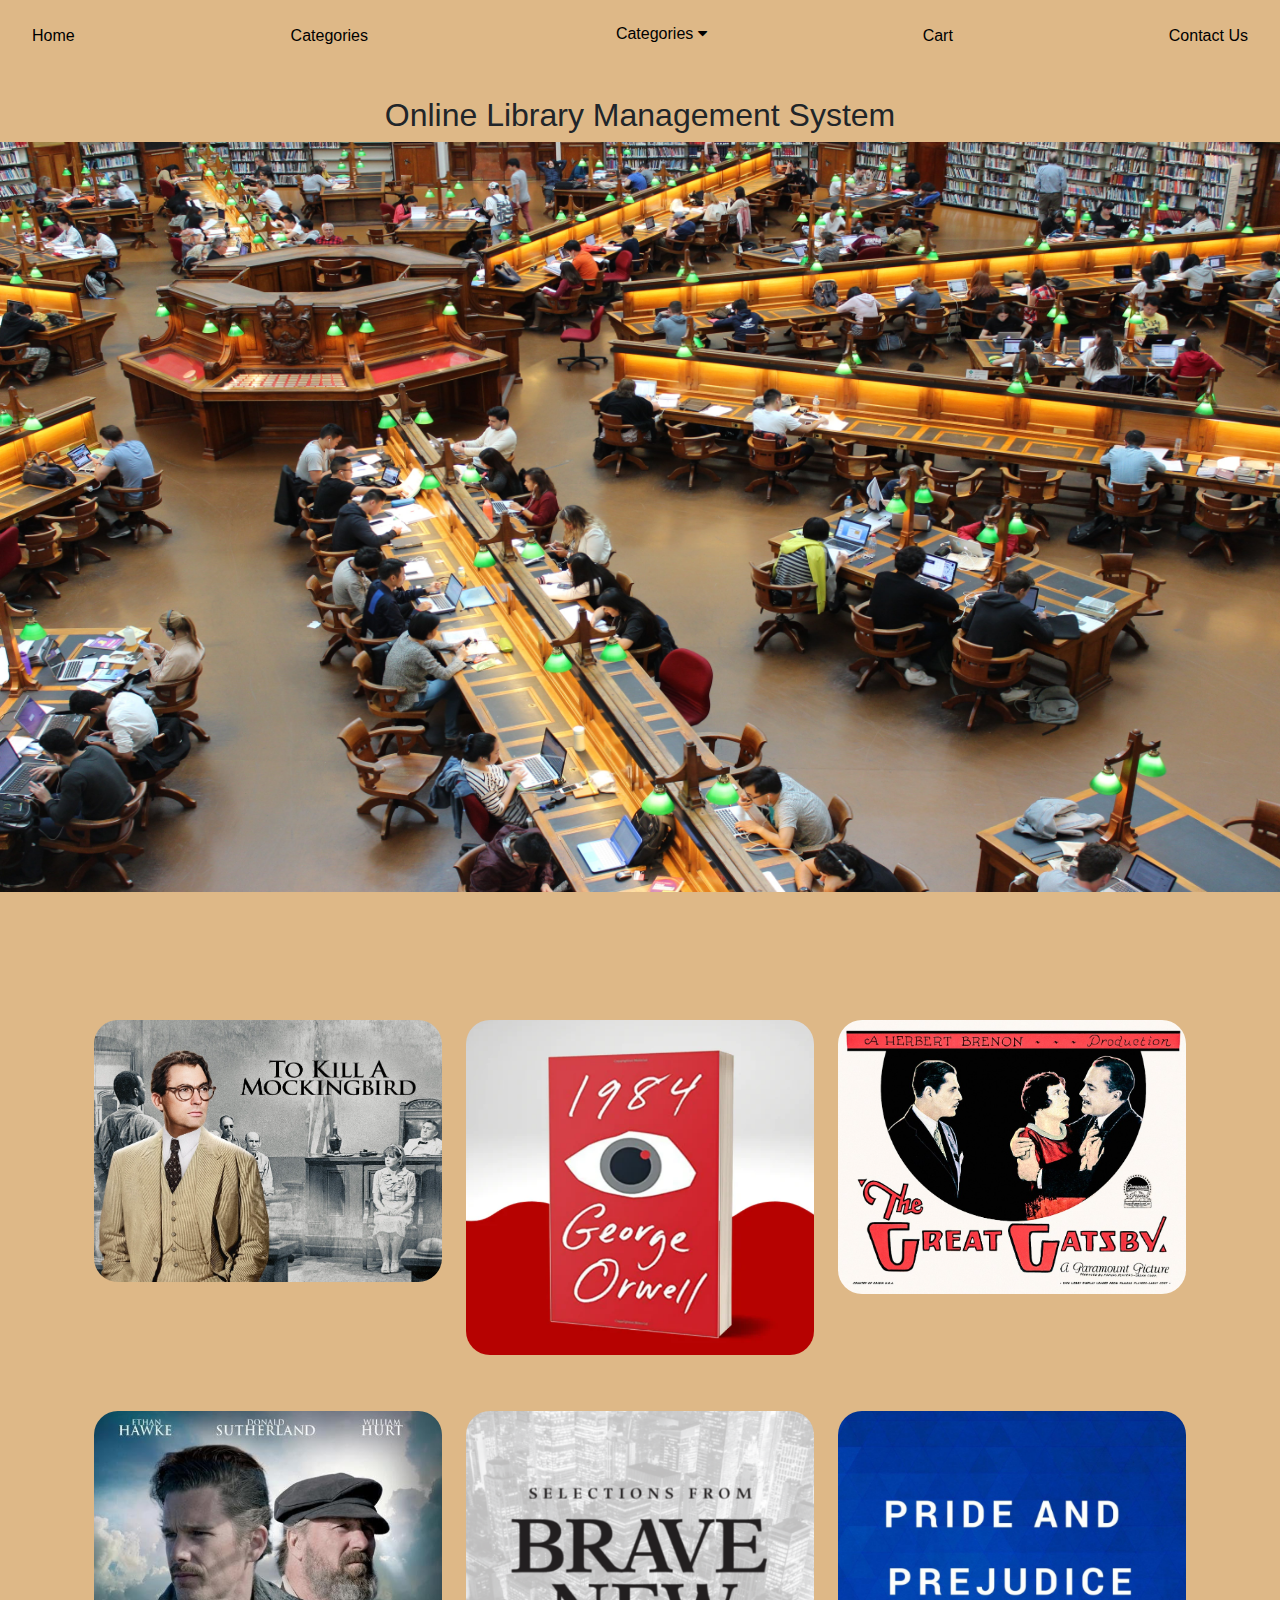
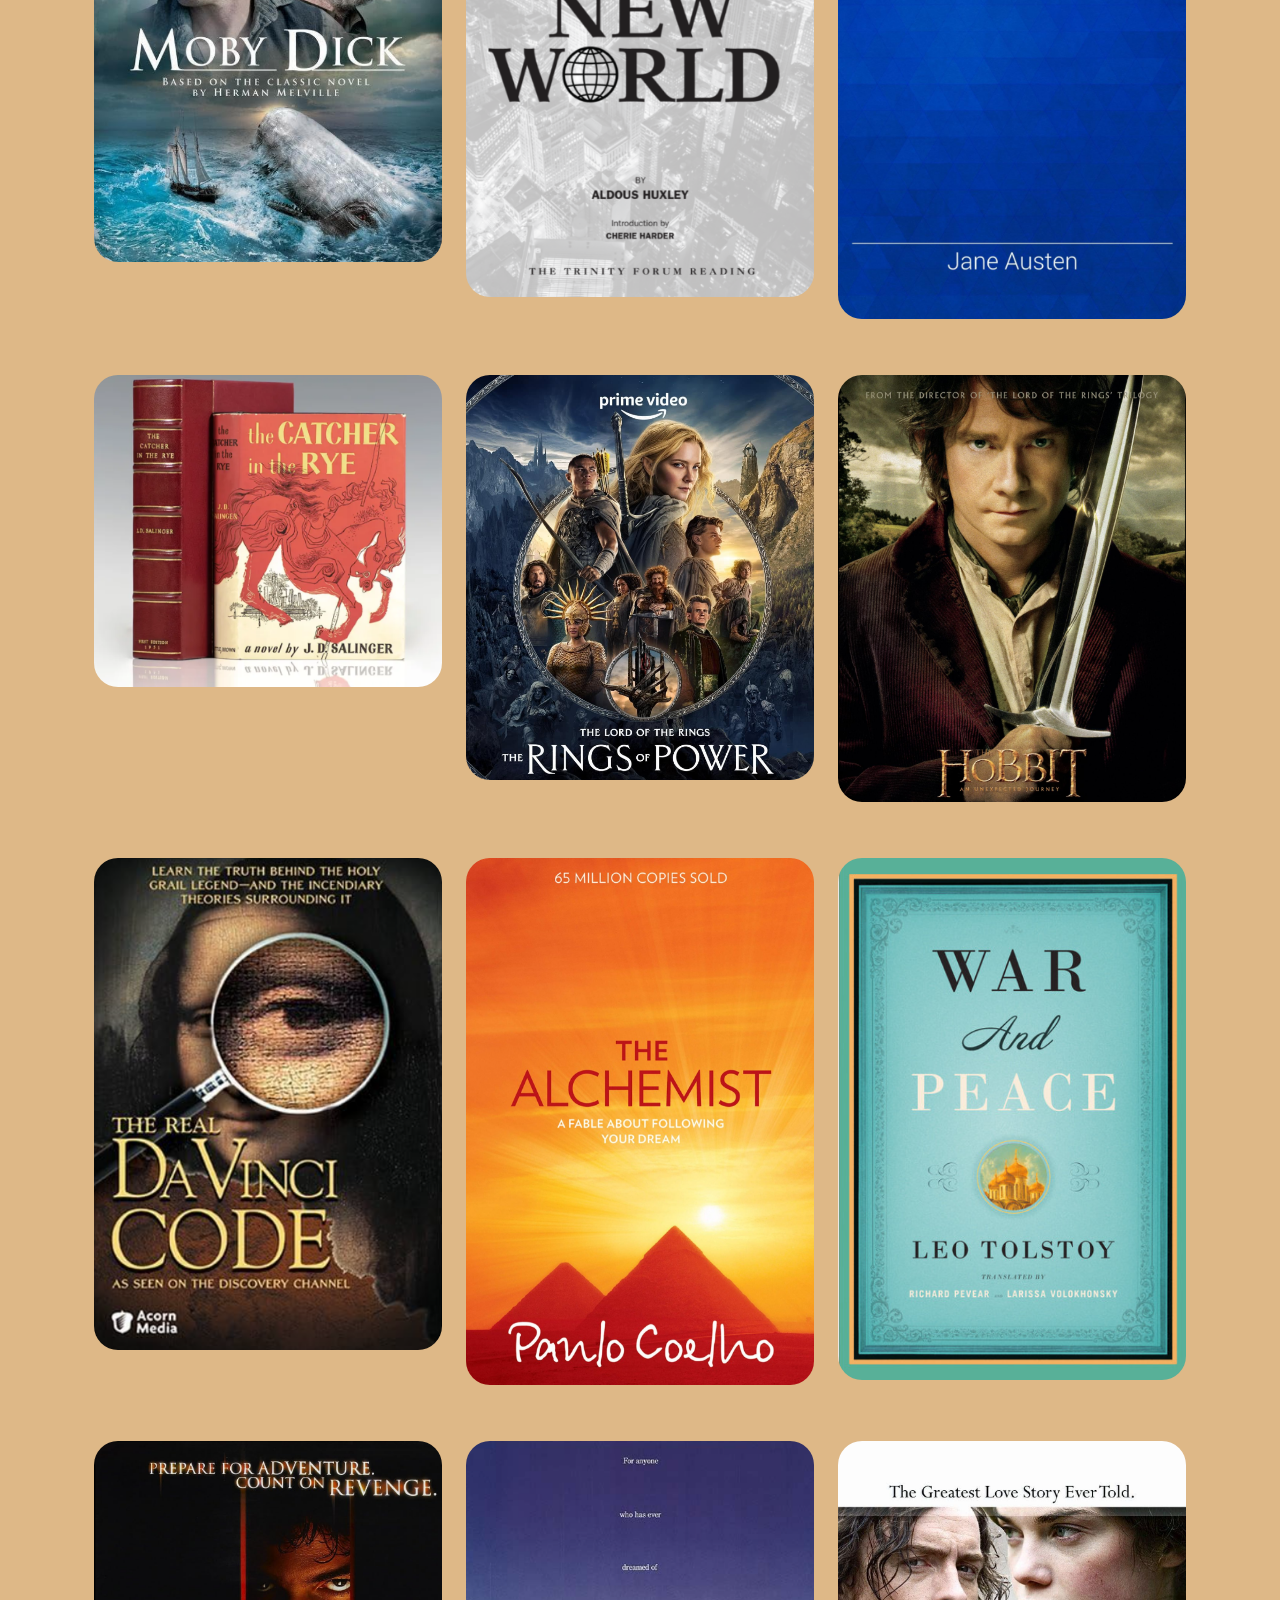
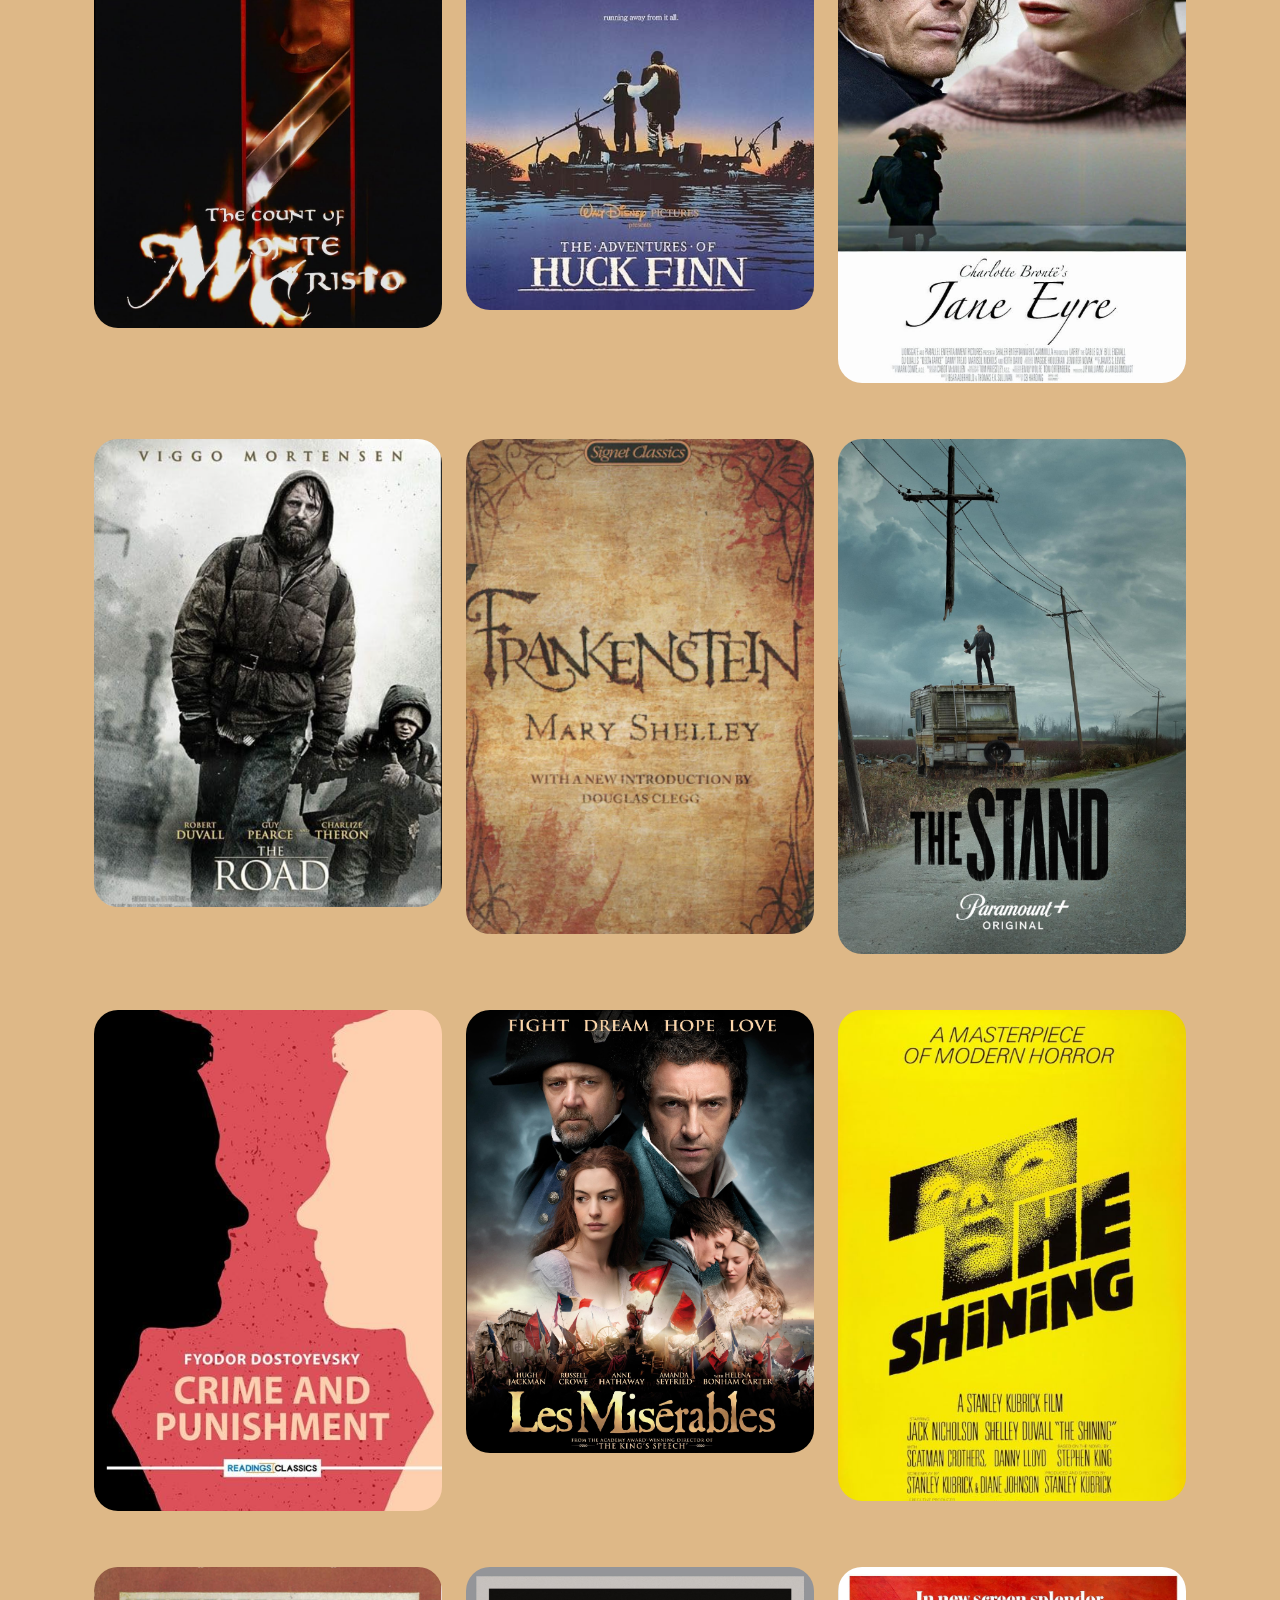
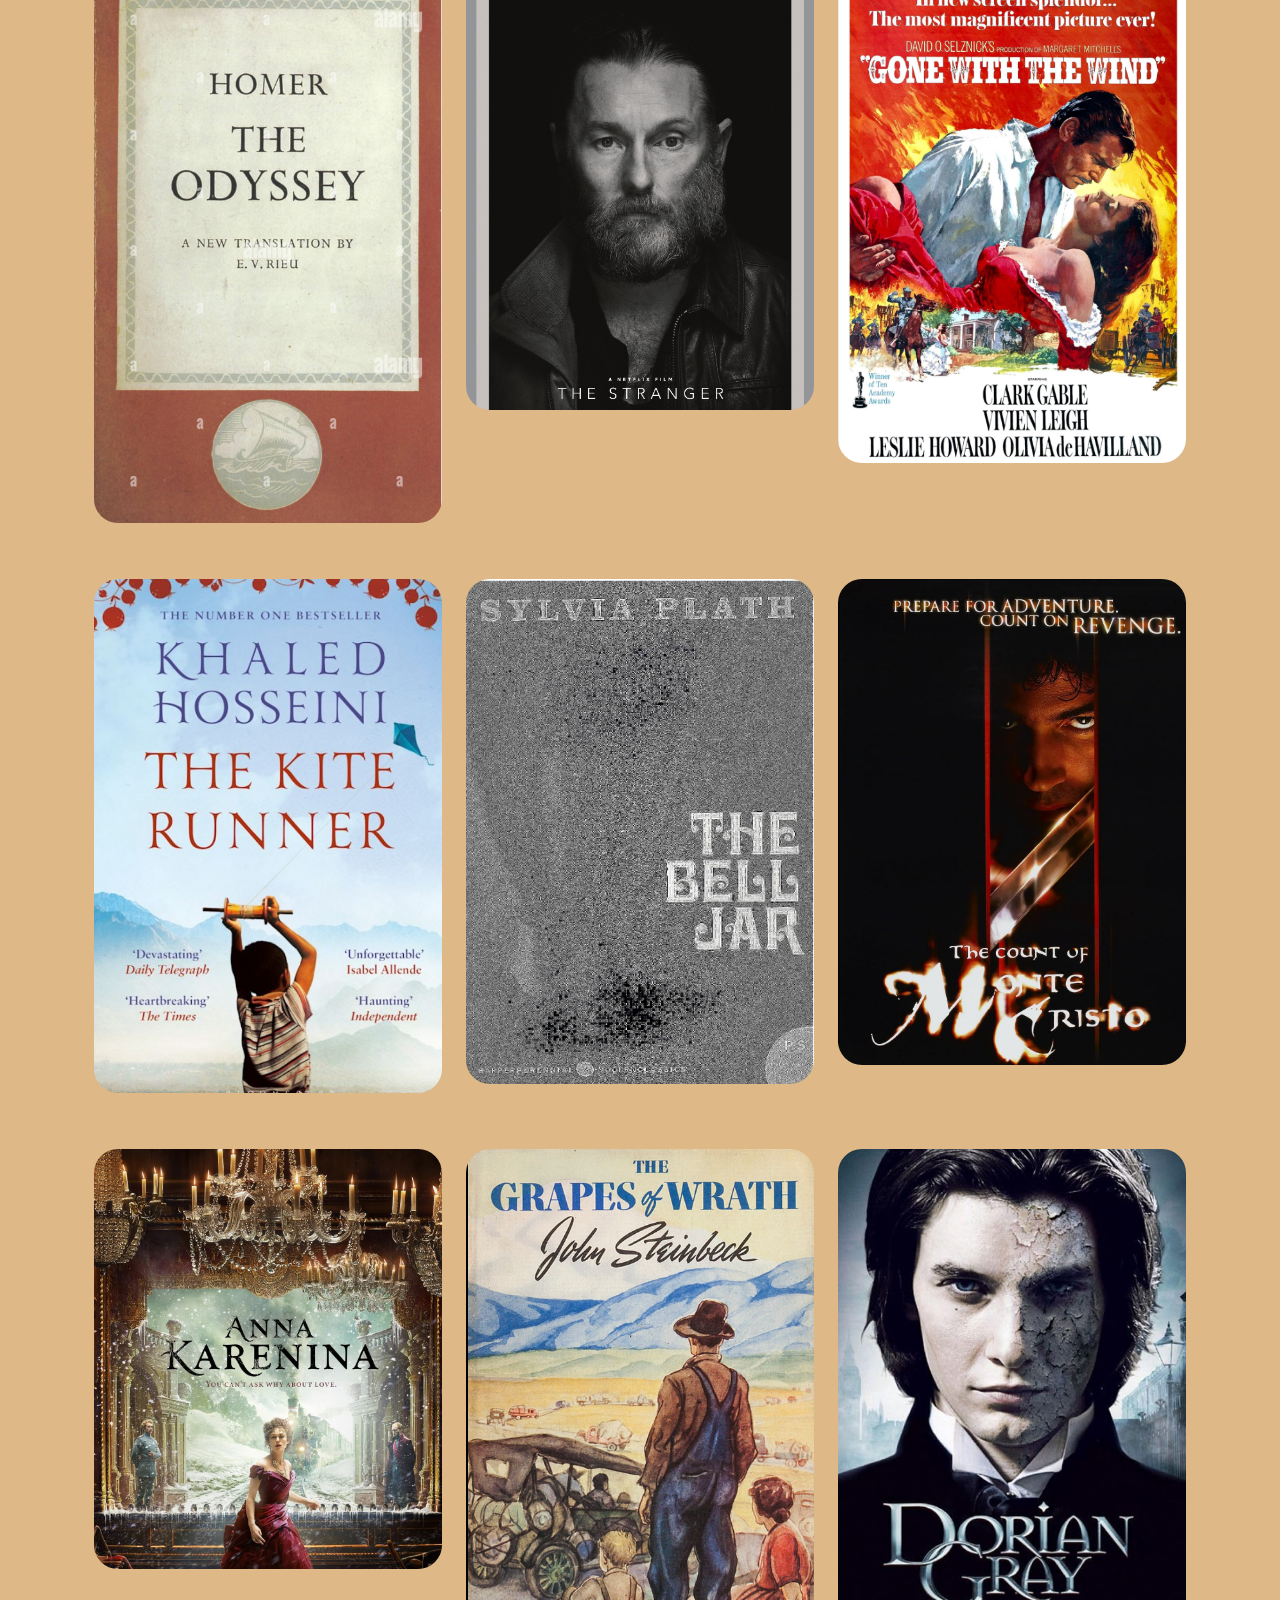
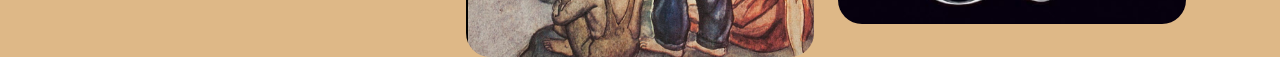
<file: index.html>
<!DOCTYPE html>
    <html>
    <head>
        <title>index</title>
    <meta name="viewport" content="width=device-width, initial-scale=1">
    <link rel="stylesheet" href="https://cdnjs.cloudflare.com/ajax/libs/font-awesome/4.7.0/css/font-awesome.min.css">
    <link rel="stylesheet" href="stles.css">
    <link rel="stylesheet" href="https://maxcdn.bootstrapcdn.com/bootstrap/4.5.2/css/bootstrap.min.css">

    <style>
        
    </style>
    </head>
    
    <body style="background-color:burlywood;">

    <div class="navbar">
    <a href="index.html">Home</a>
    <a href="categories.html">Categories</a>
    <div class="dropdown">
        <button class="dropbtn"><a href="categories.html"></a> Categories 
        <i class="fa fa-caret-down"></i>
        </button>
        <div class="dropdown-content">
        <a href="categories.html">To Kill a Mockingbird</a>
        <a href="categories.html">Moby-Dick</a>
        <a href="categories.html">Brave New World</a>
        <a href="categories.html">More...</a>
        </div>
    </div>
    <a href="cart.html">Cart</a>
    <a href="contact.html">Contact Us</a>
    
    </div><br>

    <h1 style="font-size:xx-large; justify-content: center; text-align: center;">Online Library Management System</h1>

    <div class="w3-content w3-section" style="max: width 800px; height: 750px; justify-content: center; align-items: center;display: flex;" >
        <img class="mySlides" src="./slideS.1.jpg" style="width: 100%; height: 750px">
        <img class="mySlides" src="./slideS2.jpg" style="width: 100%; height: 750px">
        <img class="mySlides" src="./slideS3.jpg" style="width:100%; height: 750px">
        <img class="mySlides" src="./slideS4.jpg" style="width: 100%; height: 750px;">
        <img class="mySlides" src="./slideS5.jpg" style="width: 100%; height: 750px;">
        <img class="mySlides" src="./slideS6.jpg" style="width: 100%; height: 750px;">
        </div><br><br>










    <div class="container">
                        
        <div class="card__container">
                        <article class="card__article">
                            <img src="./mockingbird.png" alt="image" class="card__img">
            
                            <div class="card__data">
                                <span class="card__description">The Mocking bird</span>
                                <h2 class="card__title">Harper lee</h2>
                                <p>12.99</p>
                                <a href="categories.html" class="card__button">Add to Cart</a>
                            </div>
                        </article>

                        <article class="card__article">
                            <img src="./1984s2.png" alt="image" class="card__img">
            
                            <div class="card__data">
                                <span class="card__description">1984</span>
                                <h2 class="card__title">George Orwell</h2>
                                <p>9.9</p>
                                <a href="categories.html" class="card__button">Add to Cart</a>
                            </div>
                        </article>
                            
                        <article class="card__article">
                            <img src="./gateby.png" alt="image" class="card__img">
            
                            <div class="card__data">
                                <span class="card__description">The great gatsby</span>
                                <h2 class="card__title">F. Scott Fitzgerald</h2>
                                <p>11.50</p>
                                <a href="categories.html" class="card__button">Add to Cart</a>
                            </div>
                        </article>

                        <article class="card__article">
                            <img src="./Moby dick.png" alt="image" class="card__img">
            
                            <div class="card__data">
                                <span class="card__description">Moby-Dick</span>
                                <h2 class="card__title">Herman Melvile</h2>
                                <p>13.50</p>
                                <a href="categories.html" class="card__button">Add to Cart</a>
                            </div>
                        </article>


                        <article class="card__article">
                            <img src="./brave  new world.png" alt="image" class="card__img">
            
                            <div class="card__data">
                                <span class="card__description">Brave New World</span>
                                <h2 class="card__title">Aldous Huxley</h2>
                                <p>10.75</p>
                                <a href="categories.html" class="card__button">Add to Cart</a>
                            </div>
                        </article>

                        <article class="card__article">
                            <img src="./pride and prejudice.png" alt="image" class="card__img">
            
                            <div class="card__data">
                                <span class="card__description">Pride and Prejudice</span>
                                <h2 class="card__title">Jane Austen</h2>
                                <p>9.99</p>
                                <a href="categories.html" class="card__button">Add to Cart</a>
                            </div>
                        </article>

                        <article class="card__article">
                            <img src="./catcher.png" alt="image" class="card__img">
            
                            <div class="card__data">
                                <span class="card__description">Catcher In The Rye</span>
                                <h2 class="card__title">J.D. Salinger</h2>
                                <p>8.50</p>
                                <a href="categories.html" class="card__button">Add to Cart</a>
                            </div>
                        </article>
                        
                        <article class="card__article">
                            <img src="./ord of the ring.png" alt="image" class="card__img">
            
                            <div class="card__data">
                                <span class="card__description">Lord Of The Ring</span>
                                <h2 class="card__title">J.R.R. Tolkien</h2>
                                <p>8.50</p>
                                <a href="categories.html" class="card__button">Add to Cart</a>
                            </div>
                        </article>

                        <article class="card__article">
                            <img src="./hobbit.png" alt="image" class="card__img">
            
                            <div class="card__data">
                                <span class="card__description">Hobbit</span>
                                <h2 class="card__title">J.R.R. Tolkien</h2>
                                <p>15.99</p>
                                <a href="categories.html" class="card__button">Add to Cart</a>
                            </div>
                        </article>

                        
                        <article class="card__article">
                            <img src="./davinci code.png" alt="image" class="card__img">
            
                            <div class="card__data">
                                <span class="card__description">Davinci Code</span>
                                <h2 class="card__title">Dan Brown</h2>
                                <p>15.45</p>
                                <a href="categories.html" class="card__button">Add to Cart</a>
                            </div>
                        </article>


                        <article class="card__article">
                            <img src="./the alchemist.png" alt="image" class="card__img">
            
                            <div class="card__data">
                                <span class="card__description">The Alchemist</span>
                                <h2 class="card__title">Paulo Coelho</h2>
                                <p>10.50</p>
                                <a href="categories.html" class="card__button">Add to Cart</a>
                            </div>
                        </article>

                        <article class="card__article">
                            <img src="./war and peace.png" alt="image" class="card__img">
            
                            <div class="card__data">
                                <span class="card__description">War and Peace</span>
                                <h2 class="card__title">Leo Tolstoy</h2>
                                <p>16.25</p>
                                <a href="categories.html" class="card__button">Add to Cart</a>
                            </div>
                        </article>

                        <article class="card__article">
                            <img src="./the count of monty cristo.png" alt="image" class="card__img">
            
                            <div class="card__data">
                                <span class="card__description">Story of Montey</span>
                                <h2 class="card__title">Oscar Wilde</h2>
                                <p>12.25</p>
                                <a href="categories.html" class="card__button">Add to Cart</a>
                            </div>
                        </article>


                        <article class="card__article">
                            <img src="./Huck finn.png" alt="image" class="card__img">
            
                            <div class="card__data">
                                <span class="card__description">The Adventures of Huckleberry Finn</span>
                                <h2 class="card__title">Mark twain</h2>
                                <p>10.25</p>
                                <a href="categories.html" class="card__button">Add to Cart</a>
                            </div>
                        </article>


                        <article class="card__article">
                            <img src="./Jane Eyre.png" alt="image" class="card__img">
            
                            <div class="card__data">
                                <span class="card__description">jan Eyre</span>
                                <h2 class="card__title">Charlotte Bronte</h2>
                                <p>9.50</p>
                                <a href="categories.html" class="card__button">Add to Cart</a>
                            </div>
                        </article>



                        <article class="card__article">
                            <img src="./the road.png" alt="image" class="card__img">
            
                            <div class="card__data">
                                <span class="card__description">The Road</span>
                                <h2 class="card__title">Cormac McCarthy</h2>
                                <p>13.75</p>
                                <a href="categories.html" class="card__button">Add to Cart</a>
                            </div>
                        </article>



                        <article class="card__article">
                            <img src="./frakenstine.png" alt="image" class="card__img">
            
                            <div class="card__data">
                                <span class="card__description">Frankestine</span>
                                <h2 class="card__title">Mary Shelley</h2>
                                <p>11.25</p>
                                <a href="categories.html" class="card__button">Add to Cart</a>
                            </div>
                        </article>


                        <article class="card__article">
                            <img src="./the stand.png" alt="image" class="card__img">
            
                            <div class="card__data">
                                <span class="card__description">The Stand</span>
                                <h2 class="card__title">Stephen King</h2>
                                <p>12.25</p>
                                <a href="categories.html" class="card__button">Add to Cart</a>
                            </div>
                        </article>



                        <article class="card__article">
                            <img src="./crime and punishment.png" alt="image" class="card__img">
            
                            <div class="card__data">
                                <span class="card__description">Crime and Punishment</span>
                                <h2 class="card__title">Fyodor Dostoevsky</h2>
                                <p>16.50</p>
                                <a href="categories.html" class="card__button">Add to Cart</a>
                            </div>
                        </article>


                        <article class="card__article">
                            <img src="./les miserable.png" alt="image" class="card__img">
            
                            <div class="card__data">
                                <span class="card__description">Les Miserable</span>
                                <h2 class="card__title">Victor Hugo</h2>
                                <p>13.99</p>
                                <a href="categories.html" class="card__button">Add to Cart</a>
                            </div>
                        </article>

                        <article class="card__article">
                            <img src="./the shining.png" alt="image" class="card__img">
            
                            <div class="card__data">
                                <span class="card__description">The Shining</span>
                                <h2 class="card__title">Stephen King</h2>
                                <p>11.75</p>
                                <a href="categories.html" class="card__button">Add to Cart</a>
                            </div>
                        </article>

                        <article class="card__article">
                            <img src="./odyssey1.png" alt="image" class="card__img">
            
                            <div class="card__data">
                                <span class="card__description">Odyssey</span>
                                <h2 class="card__title">Homer</h2>
                                <p>12.25</p>
                                <a href="categories.html" class="card__button">Add to Cart</a>
                            </div>
                        </article>


                        <article class="card__article">
                            <img src="./stranger1.png" alt="image" class="card__img">
            
                            <div class="card__data">
                                <span class="card__description">The Stranger</span>
                                <h2 class="card__title">Albert Camus</h2>
                                <p>12.25</p>
                                <a href="categories.html" class="card__button">Add to Cart</a>
                            </div>
                        </article>


                        <article class="card__article">
                            <img src="./gone with the wind.png" alt="image" class="card__img">
            
                            <div class="card__data">
                                <span class="card__description">Gone With The Wild</span>
                                <h2 class="card__title">Margaret Mitchell</h2>
                                <p>13.25</p>
                                <a href="categories.html" class="card__button">Add to Cart</a>
                            </div>
                        </article>


                        <article class="card__article">
                            <img src="./the kite runner.png" alt="image" class="card__img">
            
                            <div class="card__data">
                                <span class="card__description">The Kite Runner</span>
                                <h2 class="card__title">Khaled Hosseini</h2>
                                <p>12.25</p>
                                <a href="categories.html" class="card__button">Add to Cart</a>
                            </div>
                        </article>


                        <article class="card__article">
                            <img src="./the bell jar.png" alt="image" class="card__img">
            
                            <div class="card__data">
                                <span class="card__description">The Bell Jar</span>
                                <h2 class="card__title">Sylvia Plath</h2>
                                <p>10.99</p>
                                <a href="categories.html" class="card__button">Add to Cart</a>
                            </div>
                        </article>


                        <article class="card__article">
                            <img src="./the count of monty cristo.png" alt="image" class="card__img">
            
                            <div class="card__data">
                                <span class="card__description">The Count Of Montey Cristo</span>
                                <h2 class="card__title">Alexandre Dumas</h2>
                                <p>12.99</p>
                                <a href="categories.html" class="card__button">Add to Cart</a>
                            </div>
                        </article>


                        <article class="card__article">
                            <img src="./anna karanetina.png" alt="image" class="card__img">
            
                            <div class="card__data">
                                <span class="card__description">Anna carena</span>
                                <h2 class="card__title">Leo Tolstoy</h2>
                                <p>12.75</p>
                                <a href="categories.html" class="card__button">Add to Cart</a>
                            </div>
                        </article>

                        <article class="card__article">
                            <img src="./the grapes of wrath.png" alt="image" class="card__img">
            
                            <div class="card__data">
                                <span class="card__description">Grape Of Wrath</span>
                                <h2 class="card__title">Charles Dickens</h2>
                                <p>11.99</p>
                                <a href="categories.html" class="card__button">Add to Cart</a>
                            </div>
                        </article>

                        <article class="card__article">
                            <img src="./Dorian Gray.png" alt="image" class="card__img">
            
                            <div class="card__data">
                                <span class="card__description">The Picture of Dorian Gray</span>
                                <h2 class="card__title">Oscar Wilde</h2>
                                <p>11.99</p>
                                <a href="categories.html" class="card__button">Add to Cart</a>
                            </div>
                        </article>




                
    </div>

        









        </body>
        <script src="https://code.jquery.com/jquery-3.5.1.slim.min.js"></script>
        <script src="https://cdn.jsdelivr.net/npm/@popperjs/core@2.5.2/dist/umd/popper.min.js"></script>
        <script src="https://maxcdn.bootstrapcdn.com/bootstrap/4.5.2/js/bootstrap.min.js"></script>
        
        <script>
            var myIndex = 0;
        carousel();
    
        function carousel() {
        var i;
        var x = document.getElementsByClassName("mySlides");
        for (i = 0; i < x.length; i++) {
            x[i].style.display = "none";  
        }
        myIndex++;
        if (myIndex > x.length) {myIndex = 1}    
        x[myIndex-1].style.display = "block";  
        setTimeout(carousel, 2000); // Change image every 2 seconds
        }
    </script>

    

    </html>
</file>
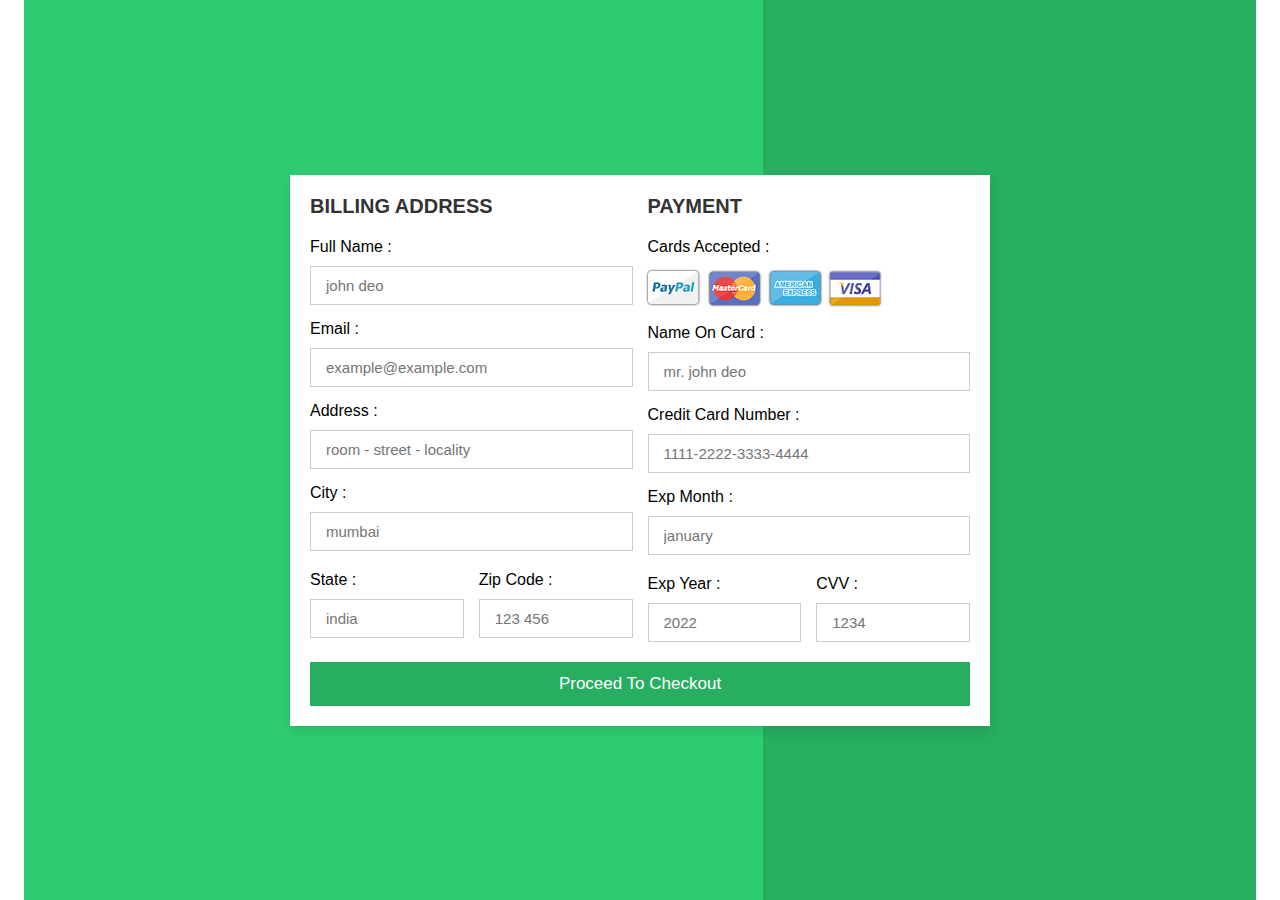
<file: cart.html>
<!DOCTYPE html>
<html lang="en">
<head>
    
    <meta charset="UTF-8">
    <meta http-equiv="X-UA-Compatible" content="IE=edge">
    <meta name="viewport" content="width=device-width, initial-scale=1.0">
    
    <!-- custom css file link  -->
    <link rel="stylesheet" href="stles.css">
    <link rel="stylesheet" href="cn.css">

</head>
<body>
    

<div class="container">

    <form action="">

        <div class="row">

            <div class="col">

                <h3 class="title">billing address</h3>

                <div class="inputBox">
                    <span>full name :</span>
                    <input type="text" placeholder="john deo">
                </div>
                <div class="inputBox">
                    <span>email :</span>
                    <input type="email" placeholder="example@example.com">
                </div>
                <div class="inputBox">
                    <span>address :</span>
                    <input type="text" placeholder="room - street - locality">
                </div>
                <div class="inputBox">
                    <span>city :</span>
                    <input type="text" placeholder="mumbai">
                </div>

                <div class="flex">
                    <div class="inputBox">
                        <span>state :</span>
                        <input type="text" placeholder="india">
                    </div>
                    <div class="inputBox">
                        <span>zip code :</span>
                        <input type="text" placeholder="123 456">
                    </div>
                </div>

            </div>

            <div class="col">

                <h3 class="title">payment</h3>

                <div class="inputBox">
                    <span>cards accepted :</span>
                    <img src="./card_img.png" alt="">
                </div>
                <div class="inputBox">
                    <span>name on card :</span>
                    <input type="text" placeholder="mr. john deo">
                </div>
                <div class="inputBox">
                    <span>credit card number :</span>
                    <input type="number" placeholder="1111-2222-3333-4444">
                </div>
                <div class="inputBox">
                    <span>exp month :</span>
                    <input type="text" placeholder="january">
                </div>

                <div class="flex">
                    <div class="inputBox">
                        <span>exp year :</span>
                        <input type="number" placeholder="2022">
                    </div>
                    <div class="inputBox">
                        <span>CVV :</span>
                        <input type="text" placeholder="1234">
                    </div>
                </div>

            </div>
    
        </div>

        <input type="submit" value="proceed to checkout" class="submit-btn">

    </form>

</div>    
    
</body>
</html>
</file>
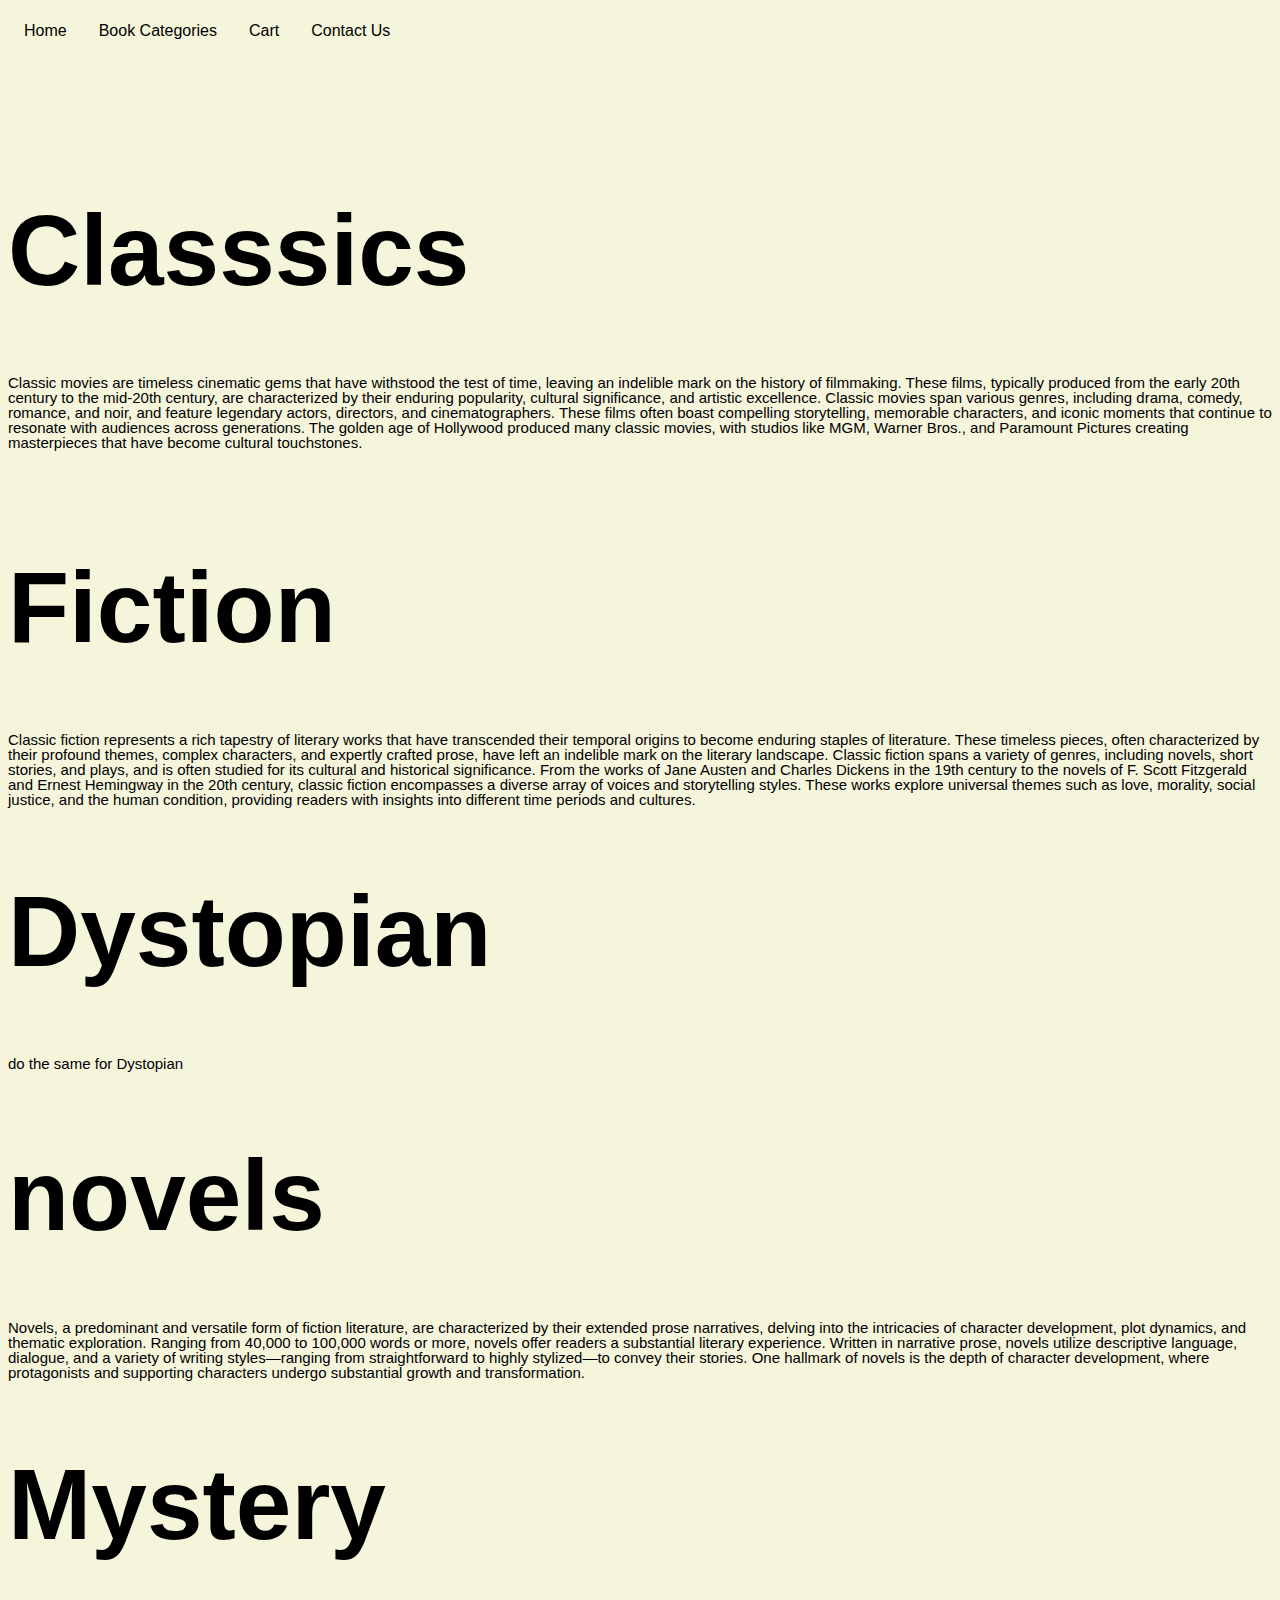
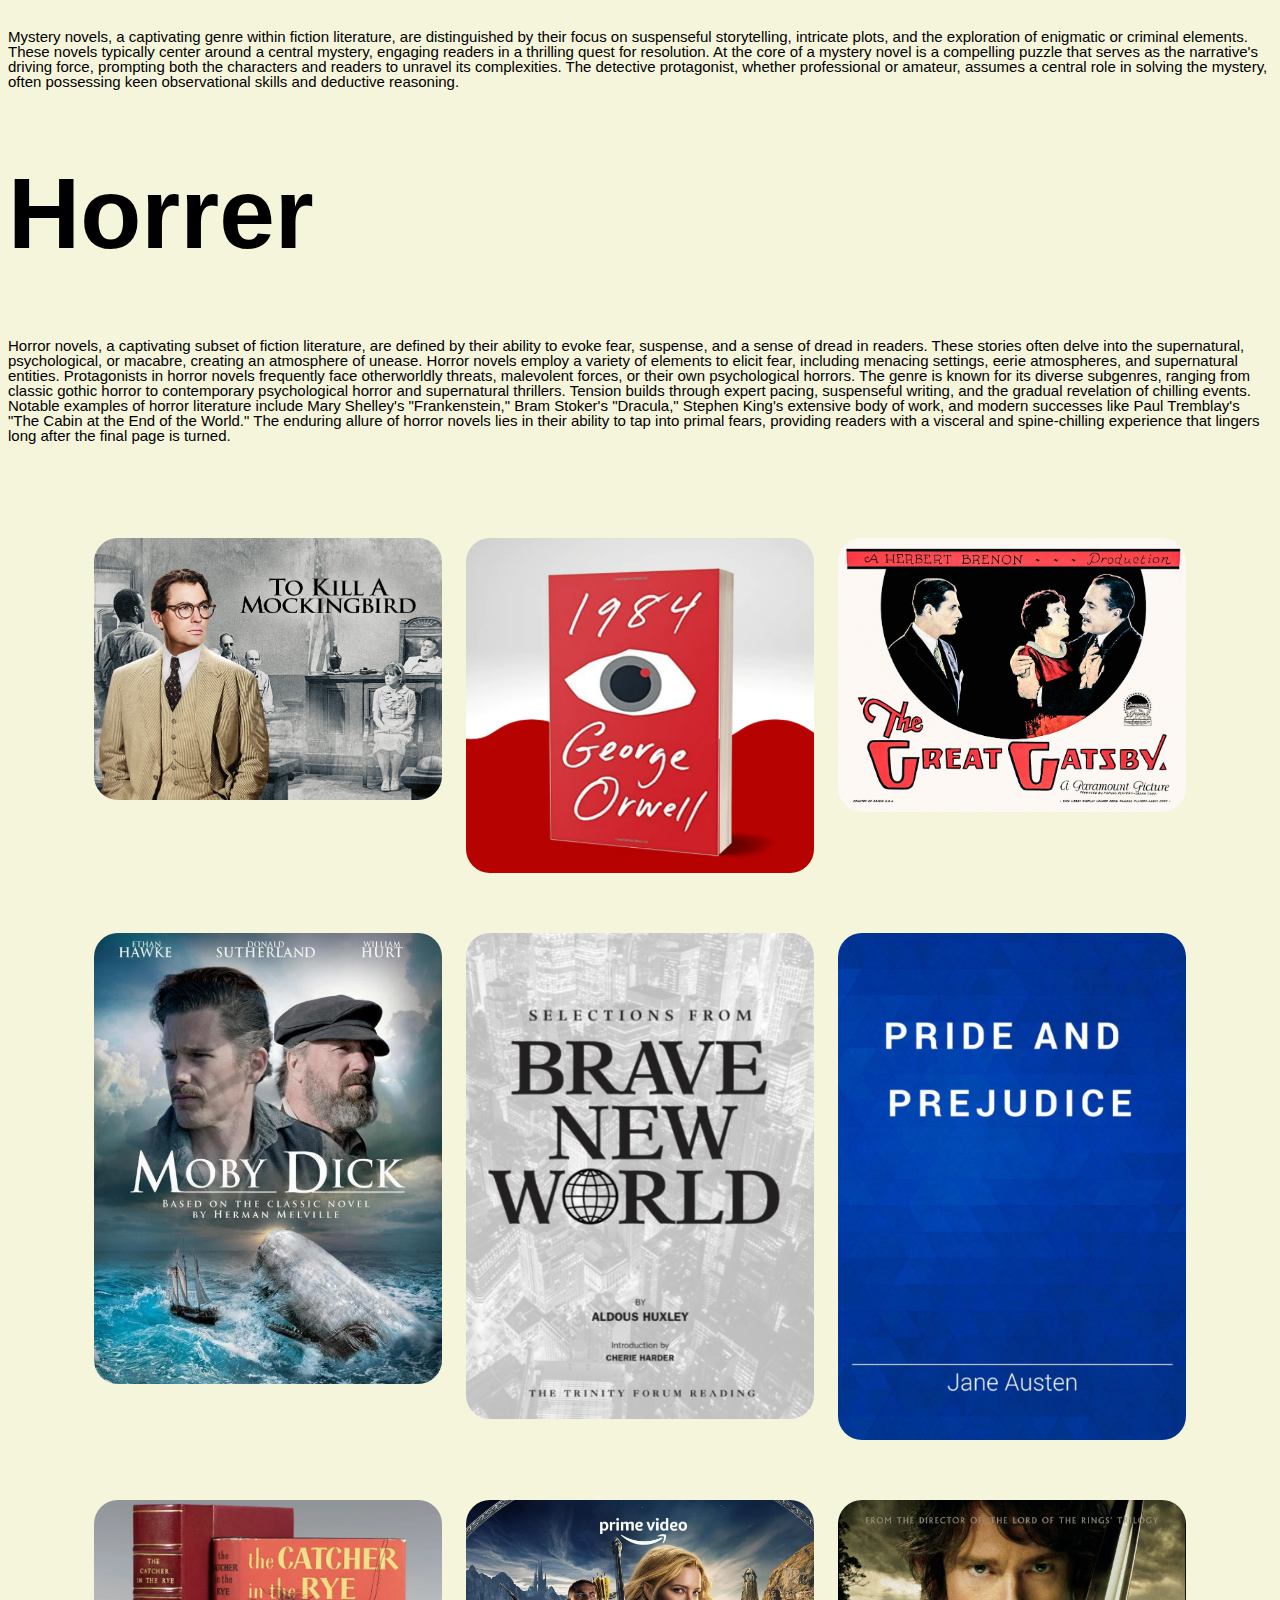
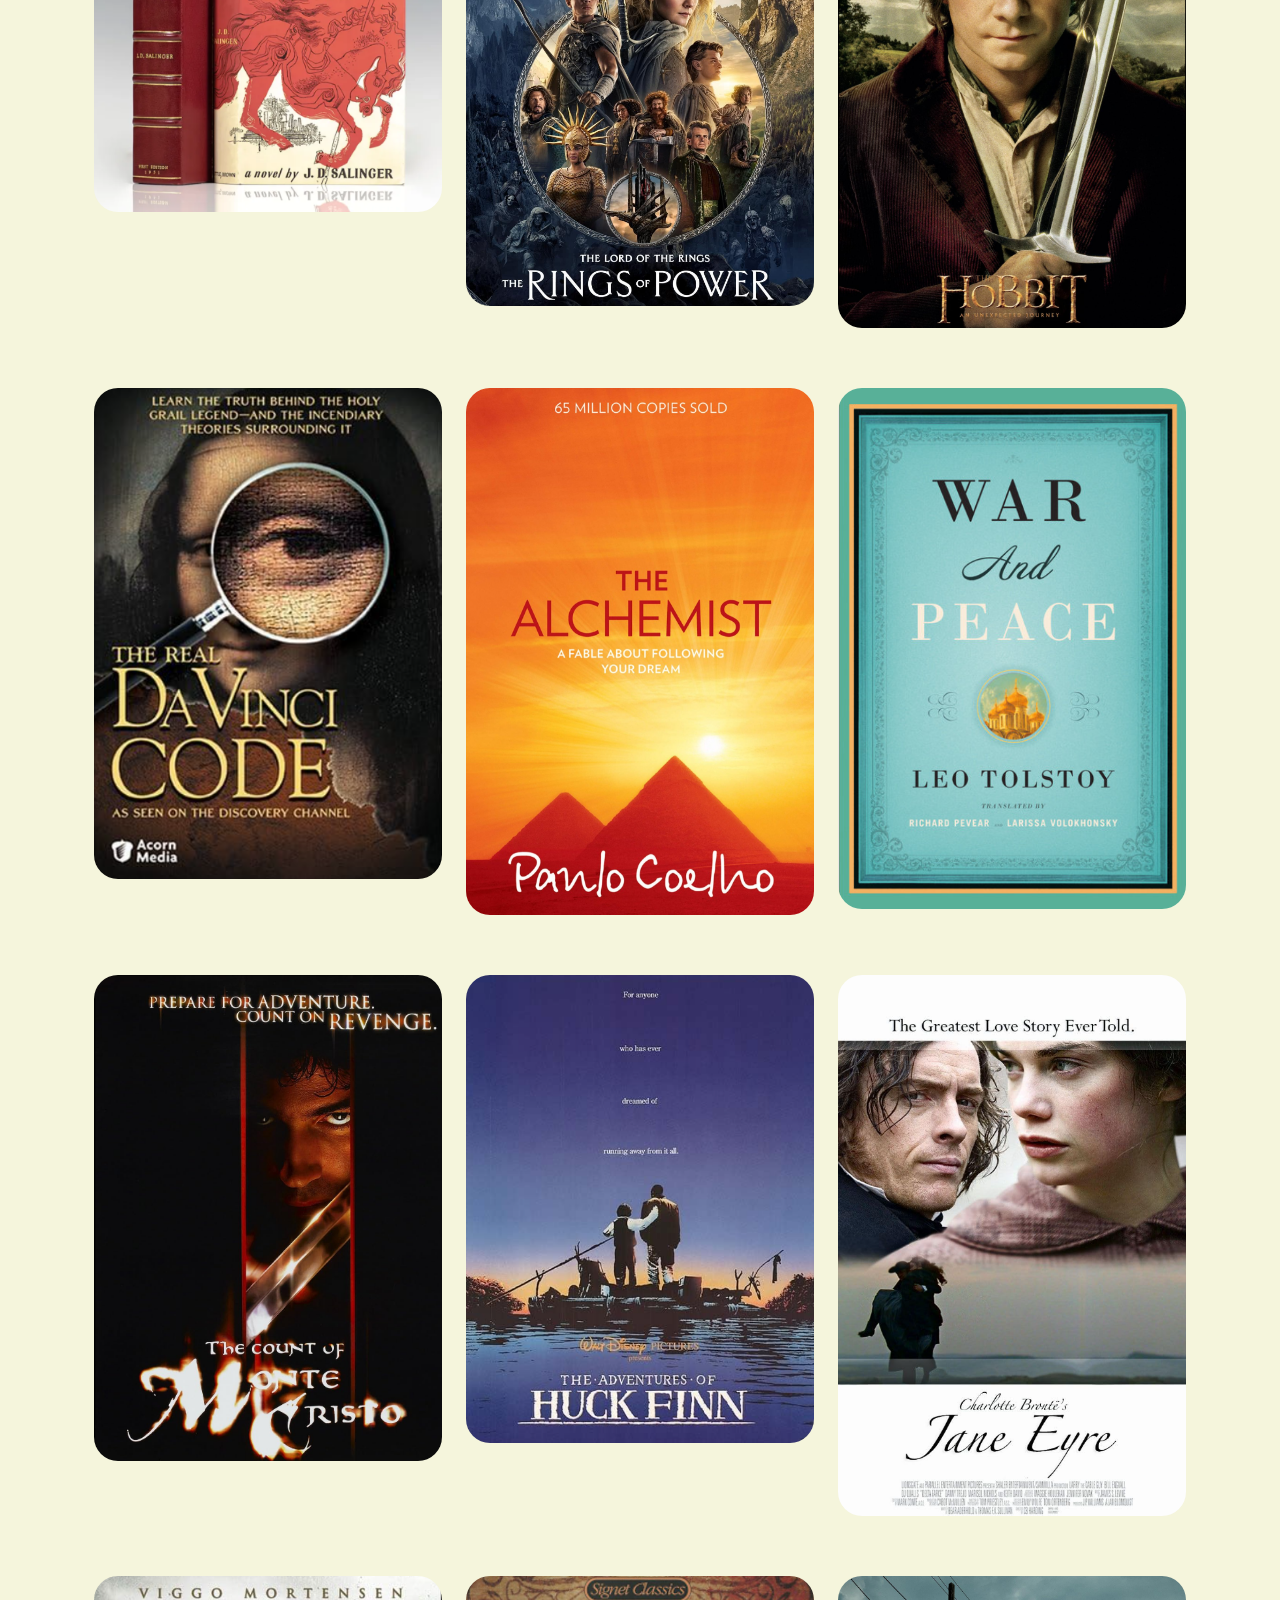
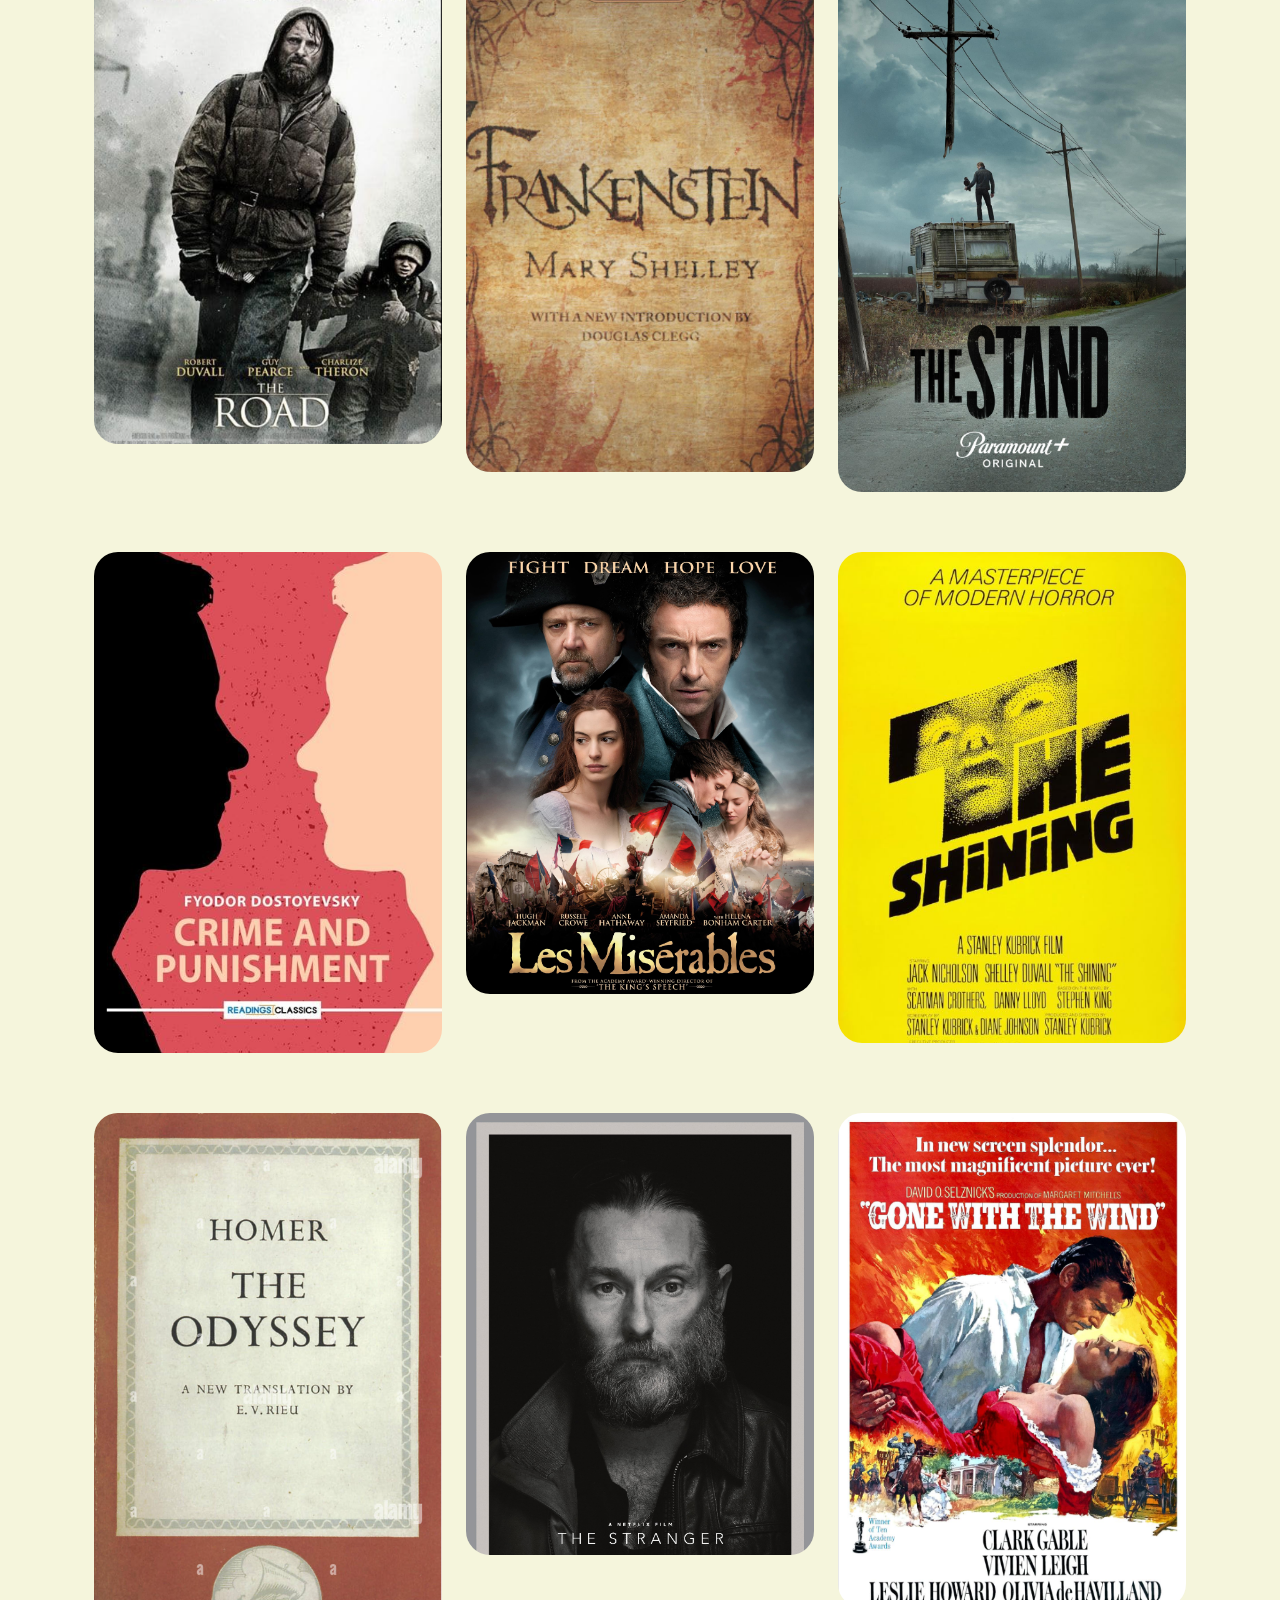
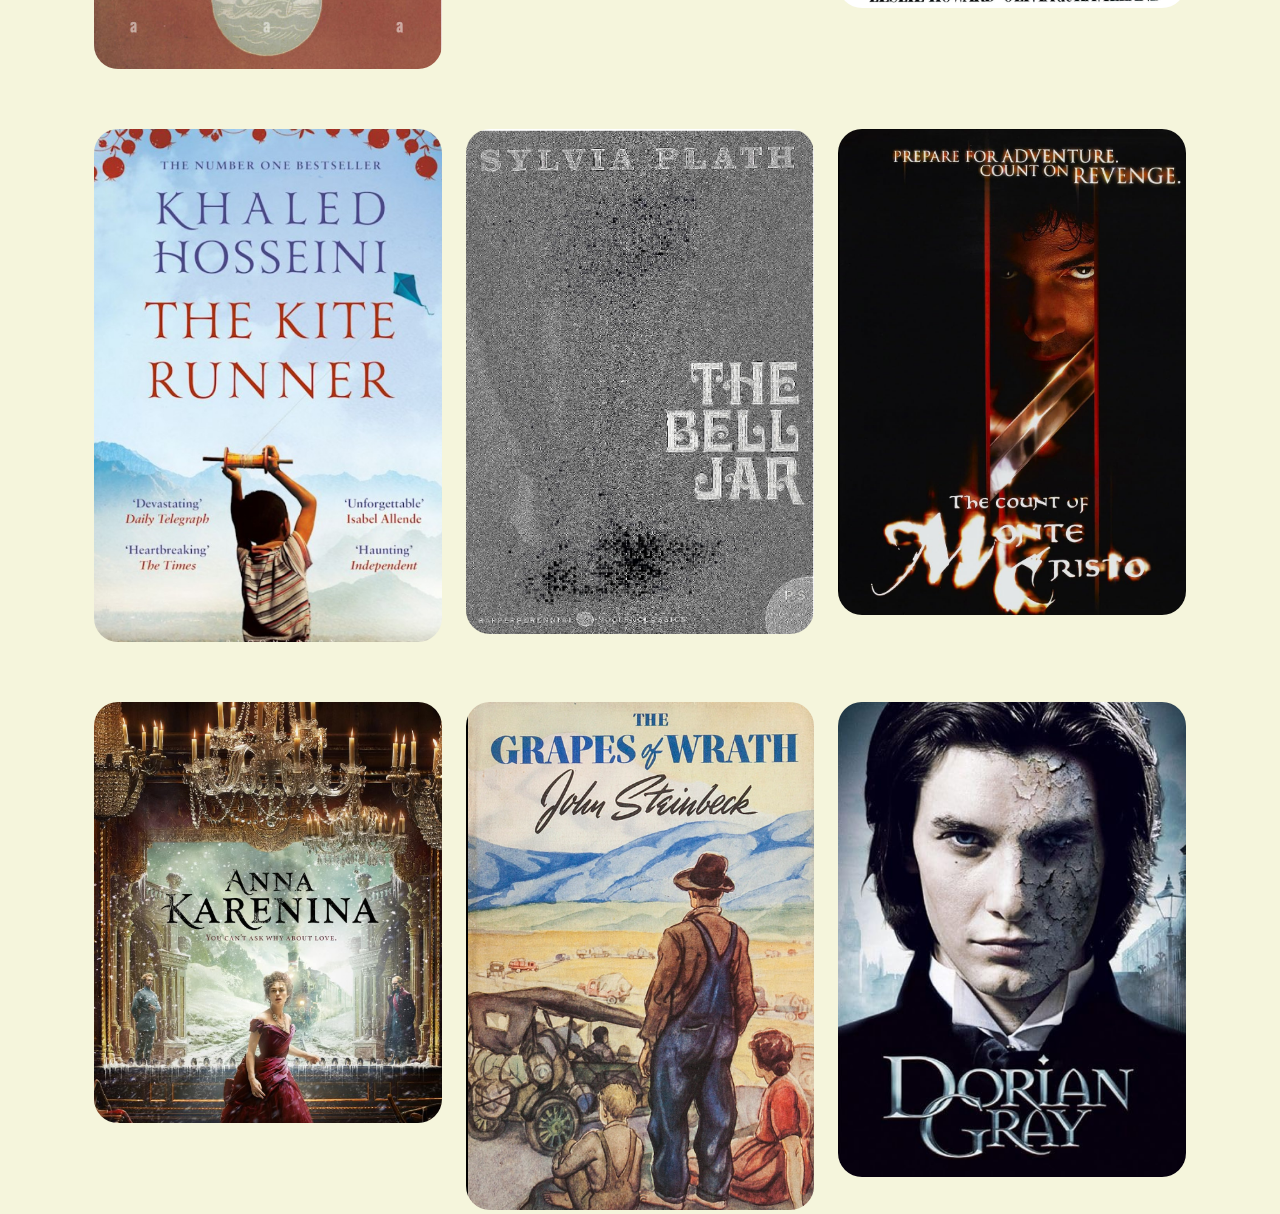
<file: categories.html>
<!DOCTYPE html>
<html>
    <head>
        <title>Book Categories</title>
        <link rel="stylesheet" href="stles.css">
        <style>
            .row{
                display: flex;
                display: grid;
                height: 88%;
                align-items: center;
            }
            .col{
                flex-basis: 50%;
            }
            h1{
                color: black;
                font-size: 100px;
            }
            p{
                color:black;
                font-size: 15px;
                line-height: 15px;
                word-spacing: normal;
                
            }
            
        </style>
    </head>



<body style="background-color: beige;">

    <div class="navbar">
        <a href="index.html">Home</a>
        <div class="dropdown">
            <button class="dropbtn">Book Categories 
            <i class="fa fa-caret-down"></i>
            </button>
            <div class="dropdown-content">
            <a href="categories.html">To Kill a Mockingbird</a>
            <a href="categories.html">Moby-Dick</a>
            <a href="categories.html">Brave New World</a>
            <a href="categories.html">More...</a>
            </div>
        </div>
        <a href="cart.html">Cart</a>
        <a href="contact.html">Contact Us</a>
        
        </div><br><br><br><br>

        
            <h1>Classsics</h1>
            <p>Classic movies are timeless cinematic gems that have withstood the test of time, leaving an indelible mark on the history of filmmaking. These films, typically produced from the early 20th century to the mid-20th century, are characterized by their enduring popularity, cultural significance, and artistic excellence. Classic movies span various genres, including drama, comedy, romance, and noir, and feature legendary actors, directors, and cinematographers.

                These films often boast compelling storytelling, memorable characters, and iconic moments that continue to resonate with audiences across generations. The golden age of Hollywood produced many classic movies, with studios like MGM, Warner Bros., and Paramount Pictures creating masterpieces that have become cultural touchstones.</p>


                <br>

                <h1>Fiction</h1>
                <p>
                    Classic fiction represents a rich tapestry of literary works that have transcended their temporal origins to become enduring staples of literature. These timeless pieces, often characterized by their profound themes, complex characters, and expertly crafted prose, have left an indelible mark on the literary landscape. Classic fiction spans a variety of genres, including novels, short stories, and plays, and is often studied for its cultural and historical significance.
                    
                    From the works of Jane Austen and Charles Dickens in the 19th century to the novels of F. Scott Fitzgerald and Ernest Hemingway in the 20th century, classic fiction encompasses a diverse array of voices and storytelling styles. These works explore universal themes such as love, morality, social justice, and the human condition, providing readers with insights into different time periods and cultures.</p>


                    <h1>Dystopian</h1>
                    <p>do the same for Dystopian</p>


                    <h1>novels</h1>
                    <p>Novels, a predominant and versatile form of fiction literature, are characterized by their extended prose narratives, delving into the intricacies of character development, plot dynamics, and thematic exploration. Ranging from 40,000 to 100,000 words or more, novels offer readers a substantial literary experience. Written in narrative prose, novels utilize descriptive language, dialogue, and a variety of writing styles—ranging from straightforward to highly stylized—to convey their stories. One hallmark of novels is the depth of character development, where protagonists and supporting characters undergo substantial growth and transformation.</p>


                    <h1>Mystery</h1>
                    <P>
                        Mystery novels, a captivating genre within fiction literature, are distinguished by their focus on suspenseful storytelling, intricate plots, and the exploration of enigmatic or criminal elements. These novels typically center around a central mystery, engaging readers in a thrilling quest for resolution. At the core of a mystery novel is a compelling puzzle that serves as the narrative's driving force, prompting both the characters and readers to unravel its complexities. The detective protagonist, whether professional or amateur, assumes a central role in solving the mystery, often possessing keen observational skills and deductive reasoning. </P>


                        <h1>Horrer</h1>
                        <p>Horror novels, a captivating subset of fiction literature, are defined by their ability to evoke fear, suspense, and a sense of dread in readers. These stories often delve into the supernatural, psychological, or macabre, creating an atmosphere of unease. Horror novels employ a variety of elements to elicit fear, including menacing settings, eerie atmospheres, and supernatural entities. Protagonists in horror novels frequently face otherworldly threats, malevolent forces, or their own psychological horrors. The genre is known for its diverse subgenres, ranging from classic gothic horror to contemporary psychological horror and supernatural thrillers. Tension builds through expert pacing, suspenseful writing, and the gradual revelation of chilling events. Notable examples of horror literature include Mary Shelley's "Frankenstein," Bram Stoker's "Dracula," Stephen King's extensive body of work, and modern successes like Paul Tremblay's "The Cabin at the End of the World." The enduring allure of horror novels lies in their ability to tap into primal fears, providing readers with a visceral and spine-chilling experience that lingers long after the final page is turned.
                        </p>
                
                <div class="container">
                        
                    <div class="card__container">
                                    
                        
                        
                            
                            

                                                    
                            
                        
                        
                        

                        
                        <!--this the old part-->
                        <article class="card__article">
                                        <img src="./mockingbird.png" alt="image" class="card__img">
                        
                                        <div class="card__data">
                                            <span class="card__description">The Mocking bird</span>
                                            <h2 class="card__title">Harper lee</h2>
                                            <p>12.99</p>
                                            <a href="categories.html" class="card__button">Add to Cart</a>
                                        </div>
                                    </article>
            
                                    <article class="card__article">
                                        <img src="./1984s2.png" alt="image" class="card__img">
                        
                                        <div class="card__data">
                                            <span class="card__description">1984</span>
                                            <h2 class="card__title">George Orwell</h2>
                                            <p>9.9</p>
                                            <a href="categories.html" class="card__button">Add to Cart</a>
                                        </div>
                                    </article>
                                        
                                    <article class="card__article">
                                        <img src="./gateby.png" alt="image" class="card__img">
                        
                                        <div class="card__data">
                                            <span class="card__description">The great gatsby</span>
                                            <h2 class="card__title">F. Scott Fitzgerald</h2>
                                            <p>11.50</p>
                                            <a href="categories.html" class="card__button">Add to Cart</a>
                                        </div>
                                    </article>
            
                                    <article class="card__article">
                                        <img src="./Moby dick.png" alt="image" class="card__img">
                        
                                        <div class="card__data">
                                            <span class="card__description">Moby-Dick</span>
                                            <h2 class="card__title">Herman Melvile</h2>
                                            <p>13.50</p>
                                            <a href="categories.html" class="card__button">Add to Cart</a>
                                        </div>
                                    </article>
            
            
                                    <article class="card__article">
                                        <img src="./brave  new world.png" alt="image" class="card__img">
                        
                                        <div class="card__data">
                                            <span class="card__description">Brave New World</span>
                                            <h2 class="card__title">Aldous Huxley</h2>
                                            <p>10.75</p>
                                            <a href="categories.html" class="card__button">Add to Cart</a>
                                        </div>
                                    </article>
            
                                    <article class="card__article">
                                        <img src="./pride and prejudice.png" alt="image" class="card__img">
                        
                                        <div class="card__data">
                                            <span class="card__description">Pride and Prejudice</span>
                                            <h2 class="card__title">Jane Austen</h2>
                                            <p>9.99</p>
                                            <a href="categories.html" class="card__button">Add to Cart</a>
                                        </div>
                                    </article>
            
                                    <article class="card__article">
                                        <img src="./catcher.png" alt="image" class="card__img">
                        
                                        <div class="card__data">
                                            <span class="card__description">Catcher In The Rye</span>
                                            <h2 class="card__title">J.D. Salinger</h2>
                                            <p>8.50</p>
                                            <a href="categories.html" class="card__button">Add to Cart</a>
                                        </div>
                                    </article>
                                    
                                    <article class="card__article">
                                        <img src="./ord of the ring.png" alt="image" class="card__img">
                        
                                        <div class="card__data">
                                            <span class="card__description">Lord Of The Ring</span>
                                            <h2 class="card__title">J.R.R. Tolkien</h2>
                                            <p>8.50</p>
                                            <a href="categories.html" class="card__button">Add to Cart</a>
                                        </div>
                                    </article>
            
                                    <article class="card__article">
                                        <img src="./hobbit.png" alt="image" class="card__img">
                        
                                        <div class="card__data">
                                            <span class="card__description">Hobbit</span>
                                            <h2 class="card__title">J.R.R. Tolkien</h2>
                                            <p>15.99</p>
                                            <a href="categories.html" class="card__button">Add to Cart</a>
                                        </div>
                                    </article>
            
                                    
                                    <article class="card__article">
                                        <img src="./davinci code.png" alt="image" class="card__img">
                        
                                        <div class="card__data">
                                            <span class="card__description">Davinci Code</span>
                                            <h2 class="card__title">Dan Brown</h2>
                                            <p>15.45</p>
                                            <a href="categories.html" class="card__button">Add to Cart</a>
                                        </div>
                                    </article>
            
            
                                    <article class="card__article">
                                        <img src="./the alchemist.png" alt="image" class="card__img">
                        
                                        <div class="card__data">
                                            <span class="card__description">The Alchemist</span>
                                            <h2 class="card__title">Paulo Coelho</h2>
                                            <p>10.50</p>
                                            <a href="categories.html" class="card__button">Add to Cart</a>
                                        </div>
                                    </article>
            
                                    <article class="card__article">
                                        <img src="./war and peace.png" alt="image" class="card__img">
                        
                                        <div class="card__data">
                                            <span class="card__description">War and Peace</span>
                                            <h2 class="card__title">Leo Tolstoy</h2>
                                            <p>16.25</p>
                                            <a href="categories.html" class="card__button">Add to Cart</a>
                                        </div>
                                    </article>
            
                                    <article class="card__article">
                                        <img src="./the count of monty cristo.png" alt="image" class="card__img">
                        
                                        <div class="card__data">
                                            <span class="card__description">Story of Montey</span>
                                            <h2 class="card__title">Oscar Wilde</h2>
                                            <p>12.25</p>
                                            <a href="categories.html" class="card__button">Add to Cart</a>
                                        </div>
                                    </article>
            
            
                                    <article class="card__article">
                                        <img src="./Huck finn.png" alt="image" class="card__img">
                        
                                        <div class="card__data">
                                            <span class="card__description">The Adventures of Huckleberry Finn</span>
                                            <h2 class="card__title">Mark twain</h2>
                                            <p>10.25</p>
                                            <a href="categories.html" class="card__button">Add to Cart</a>
                                        </div>
                                    </article>
            
            
                                    <article class="card__article">
                                        <img src="./Jane Eyre.png" alt="image" class="card__img">
                        
                                        <div class="card__data">
                                            <span class="card__description">jan Eyre</span>
                                            <h2 class="card__title">Charlotte Bronte</h2>
                                            <p>9.50</p>
                                            <a href="categories.html" class="card__button">Add to Cart</a>
                                        </div>
                                    </article>
            
            
            
                                    <article class="card__article">
                                        <img src="./the road.png" alt="image" class="card__img">
                        
                                        <div class="card__data">
                                            <span class="card__description">The Road</span>
                                            <h2 class="card__title">Cormac McCarthy</h2>
                                            <p>13.75</p>
                                            <a href="categories.html" class="card__button">Add to Cart</a>
                                        </div>
                                    </article>
            
            
            
                                    <article class="card__article">
                                        <img src="./frakenstine.png" alt="image" class="card__img">
                        
                                        <div class="card__data">
                                            <span class="card__description">Frankestine</span>
                                            <h2 class="card__title">Mary Shelley</h2>
                                            <p>11.25</p>
                                            <a href="categories.html" class="card__button">Add to Cart</a>
                                        </div>
                                    </article>
            
            
                                    <article class="card__article">
                                        <img src="./the stand.png" alt="image" class="card__img">
                        
                                        <div class="card__data">
                                            <span class="card__description">The Stand</span>
                                            <h2 class="card__title">Stephen King</h2>
                                            <p>12.25</p>
                                            <a href="categories.html" class="card__button">Add to Cart</a>
                                        </div>
                                    </article>
            
            
            
                                    <article class="card__article">
                                        <img src="./crime and punishment.png" alt="image" class="card__img">
                        
                                        <div class="card__data">
                                            <span class="card__description">Crime and Punishment</span>
                                            <h2 class="card__title">Fyodor Dostoevsky</h2>
                                            <p>16.50</p>
                                            <a href="categories.html" class="card__button">Add to Cart</a>
                                        </div>
                                    </article>
            
            
                                    <article class="card__article">
                                        <img src="./les miserable.png" alt="image" class="card__img">
                        
                                        <div class="card__data">
                                            <span class="card__description">Les Miserable</span>
                                            <h2 class="card__title">Victor Hugo</h2>
                                            <p>13.99</p>
                                            <a href="categories.html" class="card__button">Add to Cart</a>
                                        </div>
                                    </article>
            
                                    <article class="card__article">
                                        <img src="./the shining.png" alt="image" class="card__img">
                        
                                        <div class="card__data">
                                            <span class="card__description">The Shining</span>
                                            <h2 class="card__title">Stephen King</h2>
                                            <p>11.75</p>
                                            <a href="categories.html" class="card__button">Add to Cart</a>
                                        </div>
                                    </article>
            
                                    <article class="card__article">
                                        <img src="./odyssey1.png" alt="image" class="card__img">
                        
                                        <div class="card__data">
                                            <span class="card__description">Odyssey</span>
                                            <h2 class="card__title">Homer</h2>
                                            <p>12.25</p>
                                            <a href="categories.html" class="card__button">Add to Cart</a>
                                        </div>
                                    </article>
            
            
                                    <article class="card__article">
                                        <img src="./stranger1.png" alt="image" class="card__img">
                        
                                        <div class="card__data">
                                            <span class="card__description">The Stranger</span>
                                            <h2 class="card__title">Albert Camus</h2>
                                            <p>12.25</p>
                                            <a href="categories.html" class="card__button">Add to Cart</a>
                                        </div>
                                    </article>
            
            
                                    <article class="card__article">
                                        <img src="./gone with the wind.png" alt="image" class="card__img">
                        
                                        <div class="card__data">
                                            <span class="card__description">Gone With The Wild</span>
                                            <h2 class="card__title">Margaret Mitchell</h2>
                                            <p>13.25</p>
                                            <a href="categories.html" class="card__button">Add to Cart</a>
                                        </div>
                                    </article>
            
            
                                    <article class="card__article">
                                        <img src="./the kite runner.png" alt="image" class="card__img">
                        
                                        <div class="card__data">
                                            <span class="card__description">The Kite Runner</span>
                                            <h2 class="card__title">Khaled Hosseini</h2>
                                            <p>12.25</p>
                                            <a href="categories.html" class="card__button">Add to Cart</a>
                                        </div>
                                    </article>
            
            
                                    <article class="card__article">
                                        <img src="./the bell jar.png" alt="image" class="card__img">
                        
                                        <div class="card__data">
                                            <span class="card__description">The Bell Jar</span>
                                            <h2 class="card__title">Sylvia Plath</h2>
                                            <p>10.99</p>
                                            <a href="categories.html" class="card__button">Add to Cart</a>
                                        </div>
                                    </article>
            
            
                                    <article class="card__article">
                                        <img src="./the count of monty cristo.png" alt="image" class="card__img">
                        
                                        <div class="card__data">
                                            <span class="card__description">The Count Of Montey Cristo</span>
                                            <h2 class="card__title">Alexandre Dumas</h2>
                                            <p>12.99</p>
                                            <a href="categories.html" class="card__button">Add to Cart</a>
                                        </div>
                                    </article>
            
            
                                    <article class="card__article">
                                        <img src="./anna karanetina.png" alt="image" class="card__img">
                        
                                        <div class="card__data">
                                            <span class="card__description">Anna carena</span>
                                            <h2 class="card__title">Leo Tolstoy</h2>
                                            <p>12.75</p>
                                            <a href="categories.html" class="card__button">Add to Cart</a>
                                        </div>
                                    </article>
            
                                    <article class="card__article">
                                        <img src="./the grapes of wrath.png" alt="image" class="card__img">
                        
                                        <div class="card__data">
                                            <span class="card__description">Grape Of Wrath</span>
                                            <h2 class="card__title">Charles Dickens</h2>
                                            <p>11.99</p>
                                            <a href="categories.html" class="card__button">Add to Cart</a>
                                        </div>
                                    </article>
            
                                    <article class="card__article">
                                        <img src="./Dorian Gray.png" alt="image" class="card__img">
                        
                                        <div class="card__data">
                                            <span class="card__description">The Picture of Dorian Gray</span>
                                            <h2 class="card__title">Oscar Wilde</h2>
                                            <p>11.99</p>
                                            <a href="categories.html" class="card__button">Add to Cart</a>
                                        </div>
                                    </article>
            
            
            
            
                            
                </div>
            




</body>



</html>
</file>
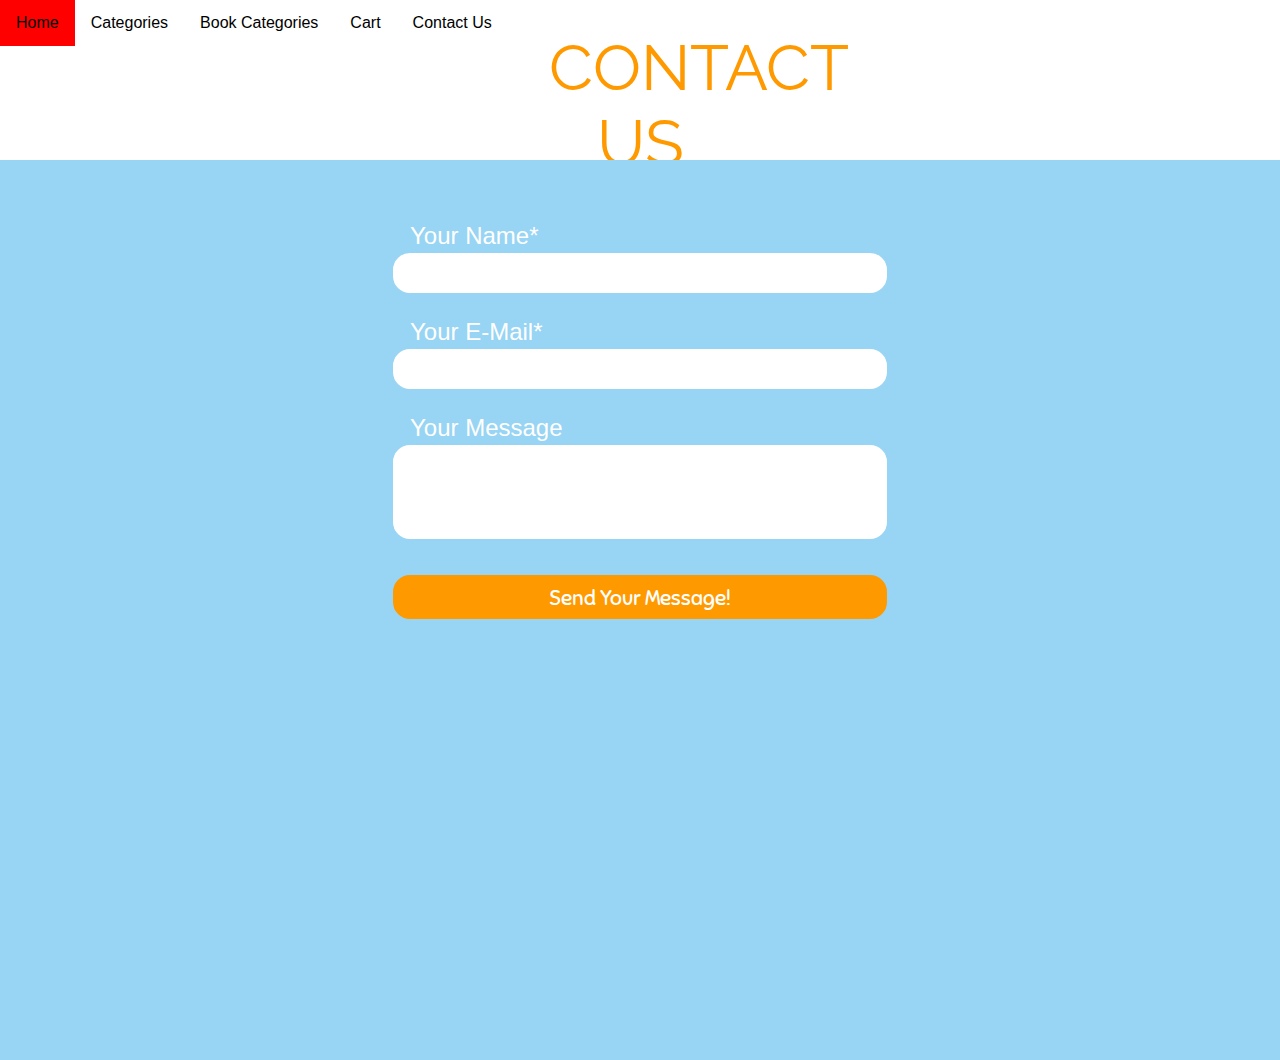
<file: contact.html>
<!DOCtype html>
<html>
<header>
	
    <link rel="stylesheet" href="stles.css">
    <link rel="stylesheet" href="cn.css">
    <link rel="stylesheet" href="syles.css">
    
    <div class="navbar">
        <a href="index.html">Home</a>
        <a href="categories.html">Categories</a>
        <div class="dropdown">
            <button class="dropbtn">Book Categories 
            <i class="fa fa-caret-down"></i>
            </button>
            <div class="dropdown-content">
            <a href="categories.html">To Kill a Mockingbird</a>
            <a href="categories.html">Moby-Dick</a>
            <a href="categories.html">Brave New World</a>
            <a href="categories.html">More...</a>
            </div>
        </div>
        <a href="cart.html">Cart</a>
        <a href="contact.html">Contact Us</a>
        <h1>CONTACT US</h1>
        </div>
        <style>
            
        </style>
</header>
<body>

        


<div id="form">

<div class="fish" id="fish"></div>
<div class="fish" id="fish2"></div>

<form id="waterform" method="post">

<div class="formgroup" id="name-form">
    <label for="name">Your name*</label>
    <input type="text" id="name" name="name" />
</div>

<div class="formgroup" id="email-form">
    <label for="email">Your e-mail*</label>
    <input type="email" id="email" name="email" />
</div>

<div class="formgroup" id="message-form">
    <label for="message">Your message</label>
    <textarea id="message" name="message"></textarea>
</div>

	<input type="submit" value="Send your message!" />
</form>
</div>
</body>
</html>
</file>
<file: stles.css>
body {
    font-family: Arial, Helvetica, sans-serif;
    }

    .navbar {
    overflow: hidden;
    background-color:transparent;
    cursor: pointer;
    }

    .navbar a {
    float: left;
    font-size: 16px;
    color:black;
    text-align: center;
    padding: 14px 16px;
    text-decoration: none;
    
    }

    .dropdown {
    float: left;
    overflow: hidden;
    }

    .dropdown .dropbtn {
    font-size: 16px;  
    border: none;
    outline: none;
    color:black;
    padding: 14px 16px;
    background-color: inherit;
    font-family: inherit;
    margin: 0;
    }

    .navbar a:hover, .dropdown:hover .dropbtn {
    background-color: red;
    }

    .dropdown-content {
    display: none;
    position: absolute;
    background-color: #f9f9f9;
    min-width: 160px;
    box-shadow: 0px 8px 16px 0px rgba(0,0,0,0.2);
    z-index: 1;
    }

    .dropdown-content a {
    float: none;
    color: black;
    padding: 12px 16px;
    text-decoration: none;
    display: block;
    text-align: left;
    }

    .dropdown-content a:hover {
    background-color: #ddd;
    }

    .dropdown:hover .dropdown-content {
    display: block;
    }
    

    .container {
        display: grid;
        place-items: center;
        margin-inline: 1.5rem;
        padding-block: 5rem;
        }
        
        .card__container {
            display: grid;
            row-gap: 3.5rem;
        }
        
        .card__article {
            position: relative;
            overflow: hidden;
        }
        
        .card__img {
            width: 328px;
            border-radius: 1.5rem;
        }
        
        .card__data {
            width: 280px;
            background-color: white;
            opacity: .9;
            padding: 1.5rem 2rem;
            box-shadow: 0 8px 24px hsla(0, 8%, 97%, 0.15);
            border-radius: 1rem;
            position: absolute;
            bottom: -9rem;
            left: 0;
            right: 0;
            margin-inline: auto;
            opacity: 0;
            transition: opacity 1s 1s;
            }
            
            .card__description {
                display: block;
                font-size: var(--small-font-size);
                margin-bottom: .25rem;
            }
            
            .card__title {
                font-size: var(--h2-font-size);
                font-weight: 500;
                color: var(--title-color);
                margin-bottom: .75rem;
            }
            
            .card__button {
                text-decoration: none;
                font-size: var(--small-font-size);
                font-weight: 500;
                color: var(--first-color);
            }
            
            .card__button:hover {
                text-decoration: underline;
            }
            
            /* Naming animations in hover */
            .card__article:hover .card__data {
                animation: show-data 1s forwards;
                opacity: 1;
                transition:  .3s;
            }
            
            .card__article:hover {
                animation: remove-overflow 2s forwards;
            }
            
            .card__article:not(:hover) {
                animation: show-overflow 2s forwards;
            }
            
            .card__article:not(:hover) .card__data {
                animation: remove-data 1s forwards;
            }
            
            /* Card animation */
            @keyframes show-data {
                50% {
                transform: translateY(-10rem);
                }
                100% {
                transform: translateY(-7rem);
                }
            }
            
            @keyframes remove-overflow {
                to {
                overflow: initial;
                }
            }
            
            @keyframes remove-data {
                0% {
                transform: translateY(-7rem);
                }
                50% {
                transform: translateY(-10rem);
                }
                100% {
                transform: translateY(.5rem);
                }
            }
            
            @keyframes show-overflow {
                0% {
                overflow: initial;
                pointer-events: none;
                }
                50% {
                overflow: hidden;
                }
            }
            
            /*=============== BREAKPOINTS ===============*/
            /* For small devices */
            @media screen and (max-width: 340px) {
                .container {
                margin-inline: 1rem;
                }
            
                .card__data {
                width: 250px;
                padding: 1rem;
                }
            }
            
            /* For medium devices */
            @media screen and (min-width: 768px) {
                .card__container {
                grid-template-columns: repeat(2, 1fr);
                column-gap: 1.5rem;
                }
            }
            
            /* For large devices */
            @media screen and (min-width: 1120px) {
                .container {
                height: 100vh;
                }
            
                .card__container {
                grid-template-columns: repeat(3, 1fr);
                }
                .card__img {
                width: 348px;
                }
                .card__data {
                width: 316px;
                padding-inline: 2.5rem;
                }
            }










                @import url('https://fonts.googleapis.com/css2?family=Poppins:wght@100;300;400;500;600&display=swap');
</file>
<file: cn.css>
*{
    font-family: 'Poppins', sans-serif;
    margin:0; padding:0;
    box-sizing: border-box;
    outline: none; border:none;
    text-transform: capitalize;
    transition: all .2s linear;
    }

    .container{
    display: flex;
    justify-content: center;
    align-items: center;
    padding:25px;
    min-height: 100vh;
    background: linear-gradient(90deg, #2ecc71 60%, #27ae60 40.1%);
    }

    .container form{
    padding:20px;
    width:700px;
    background: #fff;
    box-shadow: 0 5px 10px rgba(0,0,0,.1);
    }

    .container form .row{
    display: flex;
    flex-wrap: wrap;
    gap:15px;
    }

    .container form .row .col{
    flex:1 1 250px;
    }

    .container form .row .col .title{
    font-size: 20px;
    color:#333;
    padding-bottom: 5px;
    text-transform: uppercase;
    }

    .container form .row .col .inputBox{
    margin:15px 0;
    }

    .container form .row .col .inputBox span{
    margin-bottom: 10px;
    display: block;
    }

    .container form .row .col .inputBox input{
    width: 100%;
    border:1px solid #ccc;
    padding:10px 15px;
    font-size: 15px;
    text-transform: none;
    }

    .container form .row .col .inputBox input:focus{
    border:1px solid #000;
    }

    .container form .row .col .flex{
    display: flex;
    gap:15px;
    }

    .container form .row .col .flex .inputBox{
    margin-top: 5px;
    }

    .container form .row .col .inputBox img{
    height: 34px;
    margin-top: 5px;
    filter: drop-shadow(0 0 1px #000);
    }

    .container form .submit-btn{
    width: 100%;
    padding:12px;
    font-size: 17px;
    background: #27ae60;
    color:#fff;
    margin-top: 5px;
    cursor: pointer;
    }

    .container form .submit-btn:hover{
    background: #2ecc71;
    }
</file>
<file: syles.css>
@import url(https://fonts.googleapis.com/css?family=Sniglet|Raleway:900);


body, html{
	height: 100%;
	padding: 0;
	margin: 0;
	font-family: 'Sniglet', cursive;
}
h1{
	font-weight: normal;
	font-size: 4em;
	font-family: 'Raleway', sans-serif;
	margin: 0 auto;
	margin-top: 30px;
	width: 500px;
	color: #F90;
	text-align: center;

}

/* Animation webkit */
@-webkit-keyframes myfirst
{
	0% {margin-left: -235px}
	90% {margin-left: 100%;}
	100% {margin-left: 100%;}
}

/* Animation */
@keyframes myfirst
{
	0% {margin-left: -235px}
	70% {margin-left: 100%;}
	100% {margin-left: 100%;}
}

.fish{
	background-image: url('http://www.geertjanhendriks.nl/codepen/form/fish.png');
	width: 235px;
	height: 104px;
	margin-left: -235px;
	position: absolute;	
	animation: myfirst 24s;
	-webkit-animation: myfirst 24s;
	animation-iteration-count: infinite;
	-webkit-animation-iteration-count: infinite;
	animation-timing-function: linear;
	-webkit-animation-timing-function: linear;
}

#fish{
	top: 120px;
}

#fish2{
	top: 260px;
	animation-delay: 12s;
	-webkit-animation-delay: 12s;
}


header{
	height: 160px;
	background: url('http://www.geertjanhendriks.nl/codepen/form/golf.png') repeat-x bottom;
}

#form{
	height: 100%;	
	background-color: #98d4f3;
	overflow: hidden;
	position: relative;
	
}
form{
	margin: 0 auto;
	width: 500px;
	padding-top: 40px;
	color: white;
	position: relative;
	
	
}
label, input, textarea{
	display: block;	
}
input, textarea{
	width: 500px;	
	border: none;
	border-radius: 20px;
	outline: none;
	padding: 10px;
	font-family: 'Sniglet', cursive;
	font-size: 1em;
	color: #676767;
	transition: border 0.5s;
	-webkit-transition: border 0.5s;
	-moz-transition: border 0.5s;
	-o-transition: border 0.5s;
	border: solid 3px #98d4f3;	
	-webkit-box-sizing:border-box;
	-moz-box-sizing:border-box;
	box-sizing:border-box;
	
}
input:focus, textarea:focus{
	border: solid 3px #77bde0;	
}

textarea{
	height: 100px;	
	resize: none; 
	overflow: auto;
}
input[type="submit"]{
	background-color: #F90;
	color: white;
	height: 50px;
	cursor: pointer;
	margin-top: 30px;
	font-size: 1.29em;
	font-family: 'Sniglet', cursive;
	-webkit-transition: background-color 0.5s;
	-moz-transition: background-color 0.5s;
	-o-transition: background-color 0.5s;
	transition: background-color 0.5s;
}
input[type="submit"]:hover{
	background-color: #e58f0e;
	
}
label{
	font-size: 1.5em;
	margin-top: 20px;
	padding-left: 20px;
}
.formgroup, .formgroup-active, .formgroup-error{
	background-repeat: no-repeat;
	background-position: right bottom;
	background-size: 10.5%;
	transition: background-image 0.7s;
	-webkit-transition: background-image 0.7s;
	-moz-transition: background-image 0.7s;
	-o-transition: background-image 0.7s;
	width: 566px;
	padding-top: 2px;
}

.formgroup{
	background-image: url('http://www.geertjanhendriks.nl/codepen/form/pixel.gif');	
}
.formgroup-active{
	background-image: url('http://www.geertjanhendriks.nl/codepen/form/octo.png');
}
.formgroup-error{
	background-image: url('http://www.geertjanhendriks.nl/codepen/form/octo-error.png');
	color: red;
}
</file>
